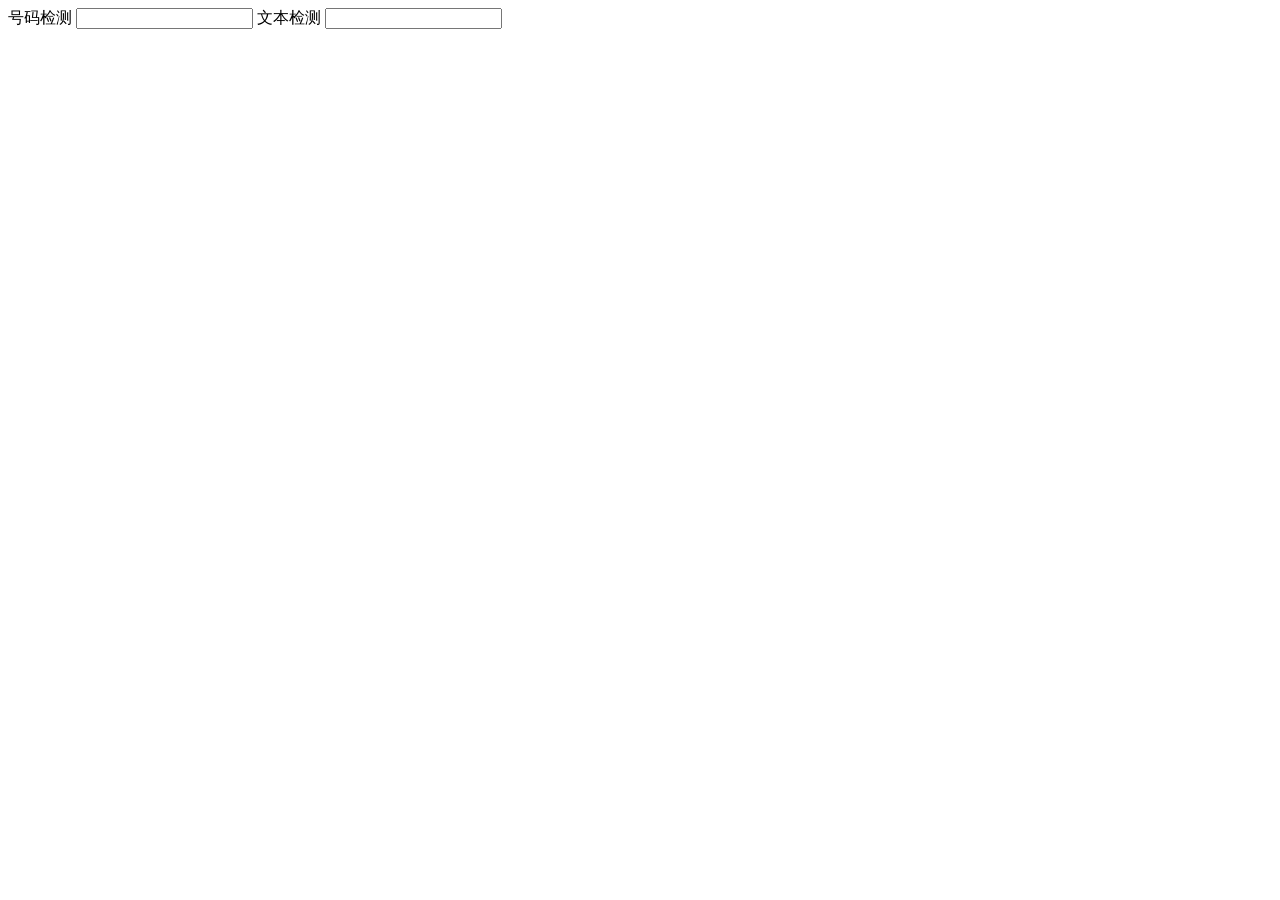
<file: normal/task3/index.html>
<!DOCTYPE html>
<html lang="en">
<head>
    <meta charset="UTF-8" />
    <title>正则表达式入门</title>
</head>
<body>
    <label for="pn">号码检测</label>
    <input type="text" name="pn" id="pn" onblur="Checkpn()">
    <label for="pn">文本检测</label>
    <input type="text" name="pn" id="word" onblur="Checksw()">
    <span id="outPut"></span>
<script type="text/javascript">
function Checkpn() {//正则表达式匹配号码段，(\s|^)字段前面空白或者1开头，(?=\s|$)字段结尾或者后面为空白
    var dx = new RegExp(/(\s|^)1(33|53|77|8[019])\d{8}(?=\s|$)/);
    var lt = new RegExp(/(\s|^)1(3[012]|45|5[56]|76|8[56])\d{8}(?=\s|$)/);
    var yd = new RegExp(/(\s|^)1(3[4-9]|47|5[012789]|78|8[23478])\d{8}(?=\s|$)/);
    var pn = document.getElementById('pn').value;
    var oP = document.getElementById('outPut');
    if (dx.test(pn)) {//test属性控制匹配与结果输出
        oP.innerHTML = pn + "是电信号码";
    }
    else if (lt.test(pn)) {
        oP.innerHTML = pn + "是联通号码";
    }
    else if (yd.test(pn)) {
        oP.innerHTML = pn + "是移动号码";
    }
    else {
        oP.innerHTML = pn + "不是手机号码";
    };
};
function Checksw() {
    var rule = new RegExp(/(\s|^)([A-Za-z]+(-[A-Za-z]+)*)\s+\2(?=\s|$)/g);
    var sw = document.getElementById('word').value;
    var oP = document.getElementById('outPut');
    var preoP = sw.match(rule);//match函数返回数组，/g模式会返回多项数组
    //alert(preoP[0]);
    if (preoP==null) {
        oP.innerHTML = "不存在连续相同的两个单词";
    }
    else {
        oP.innerHTML = preoP[0];
    };
};
</script>
</body>
</html>
</file>
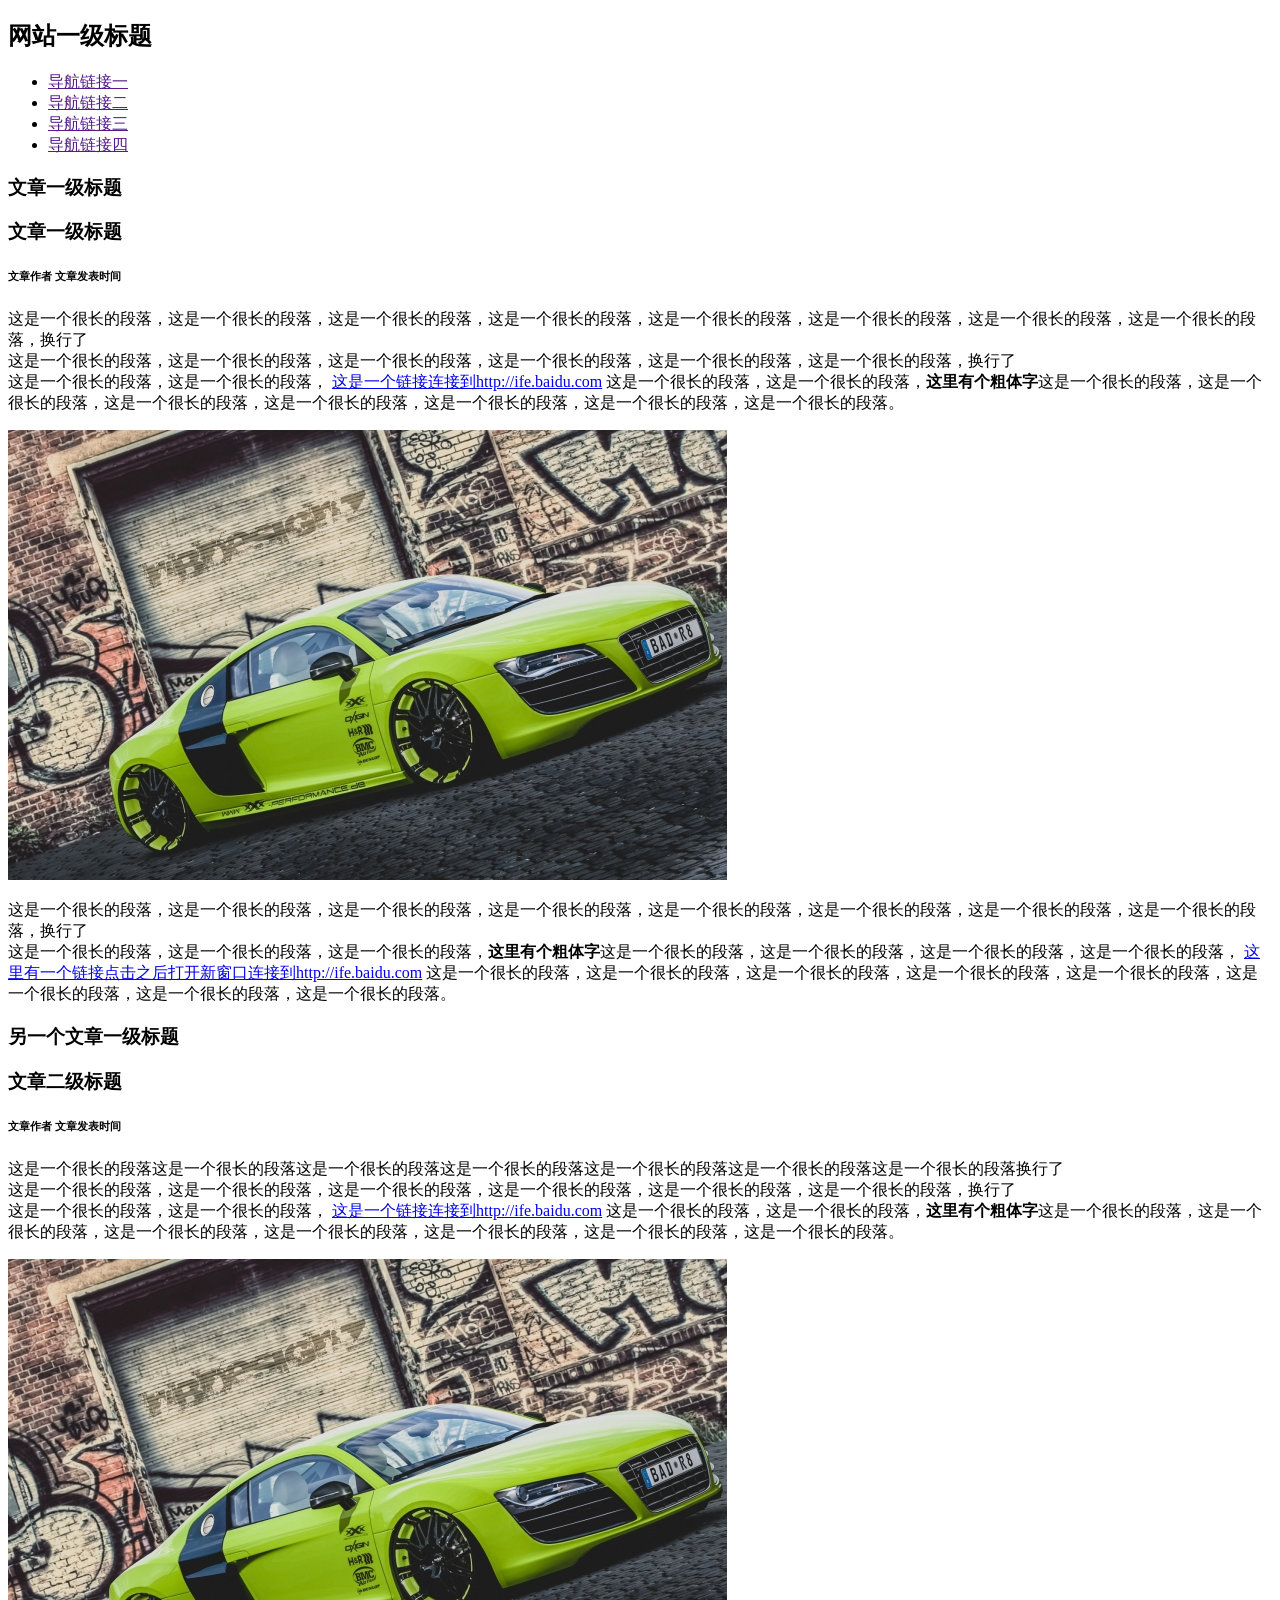
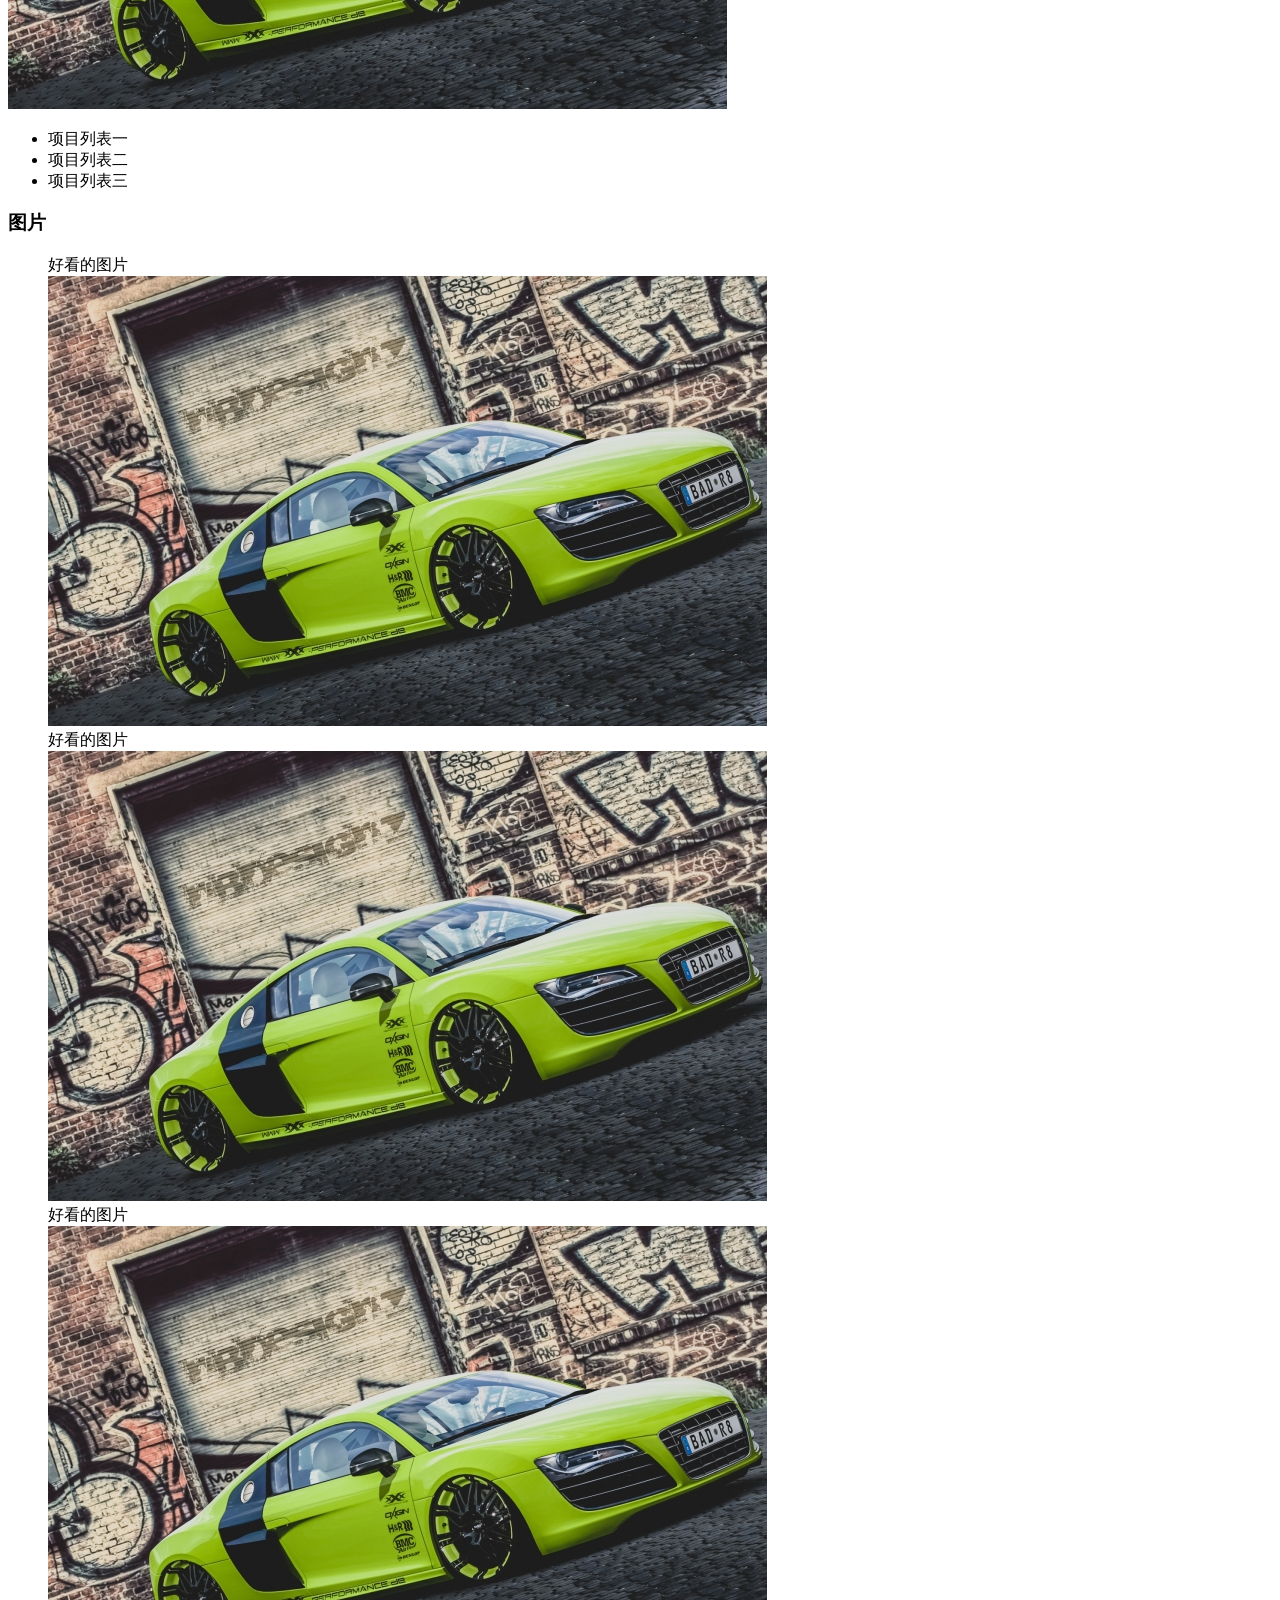
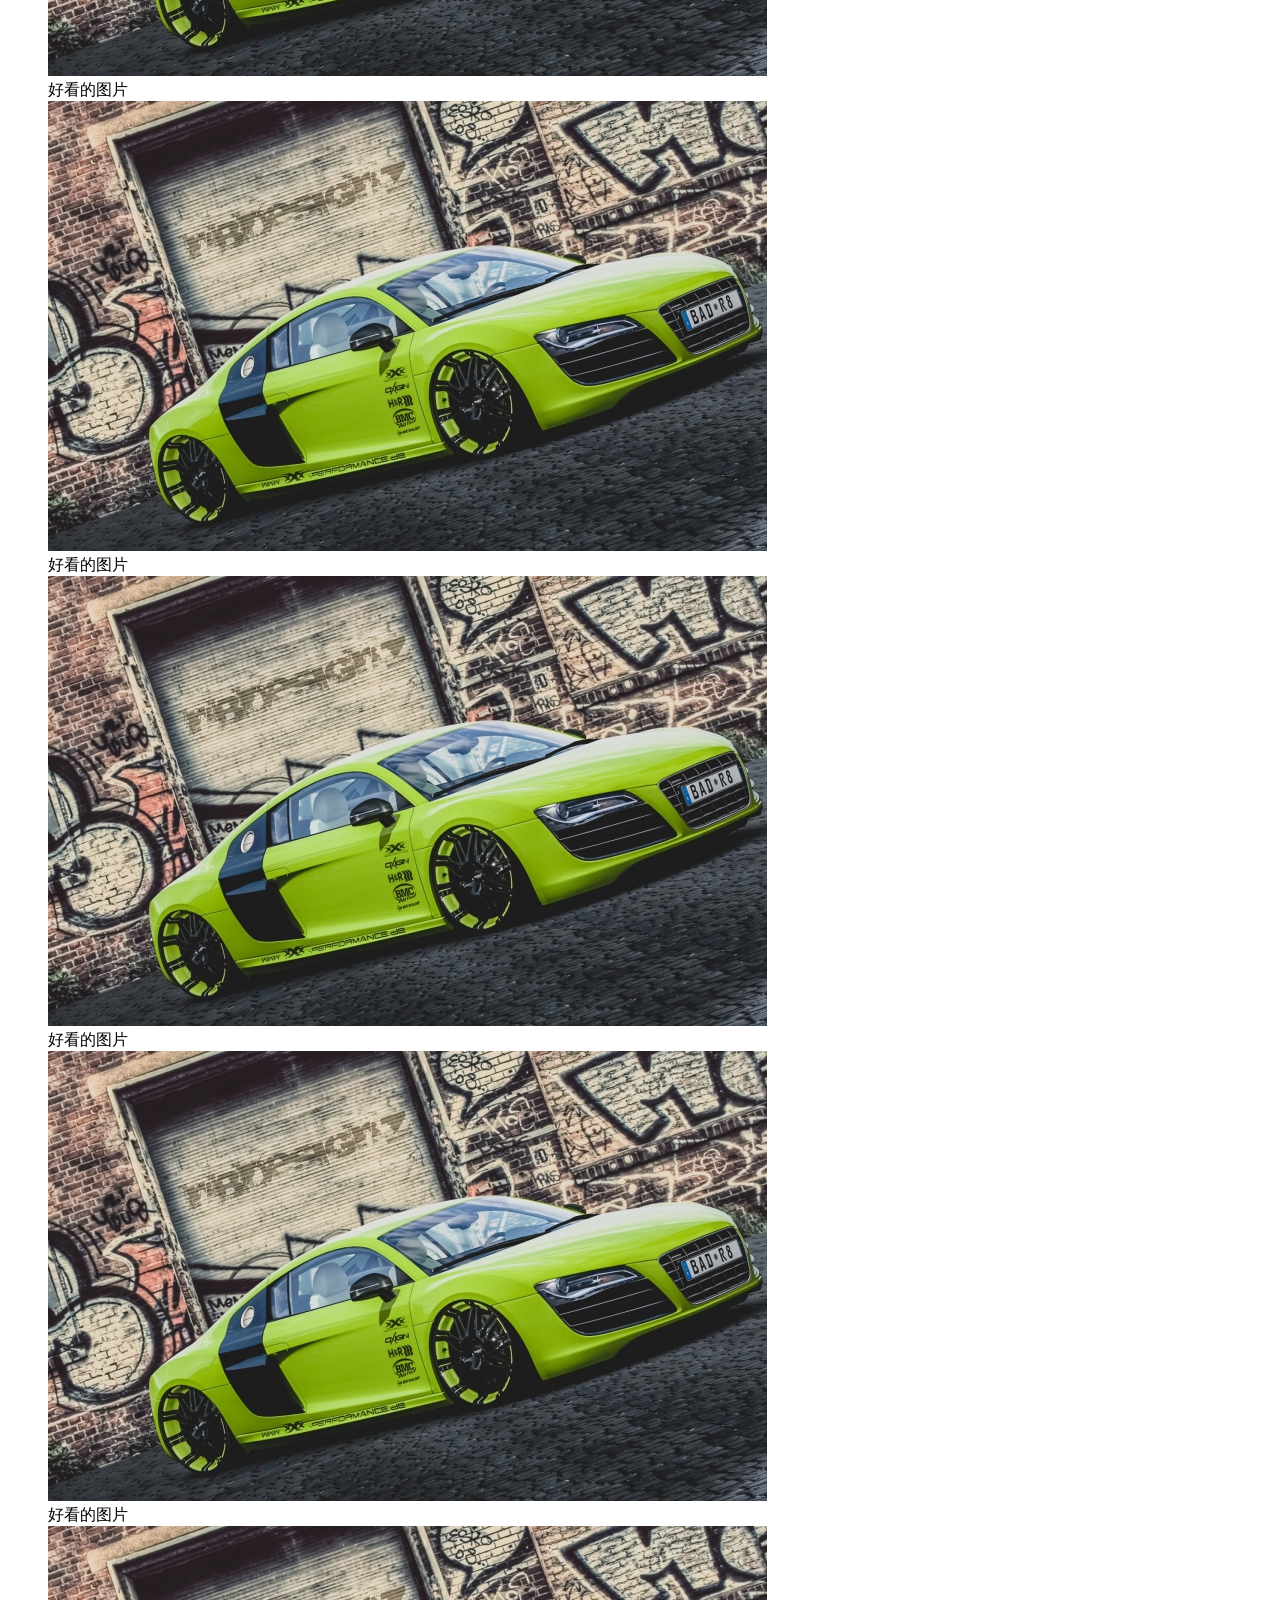
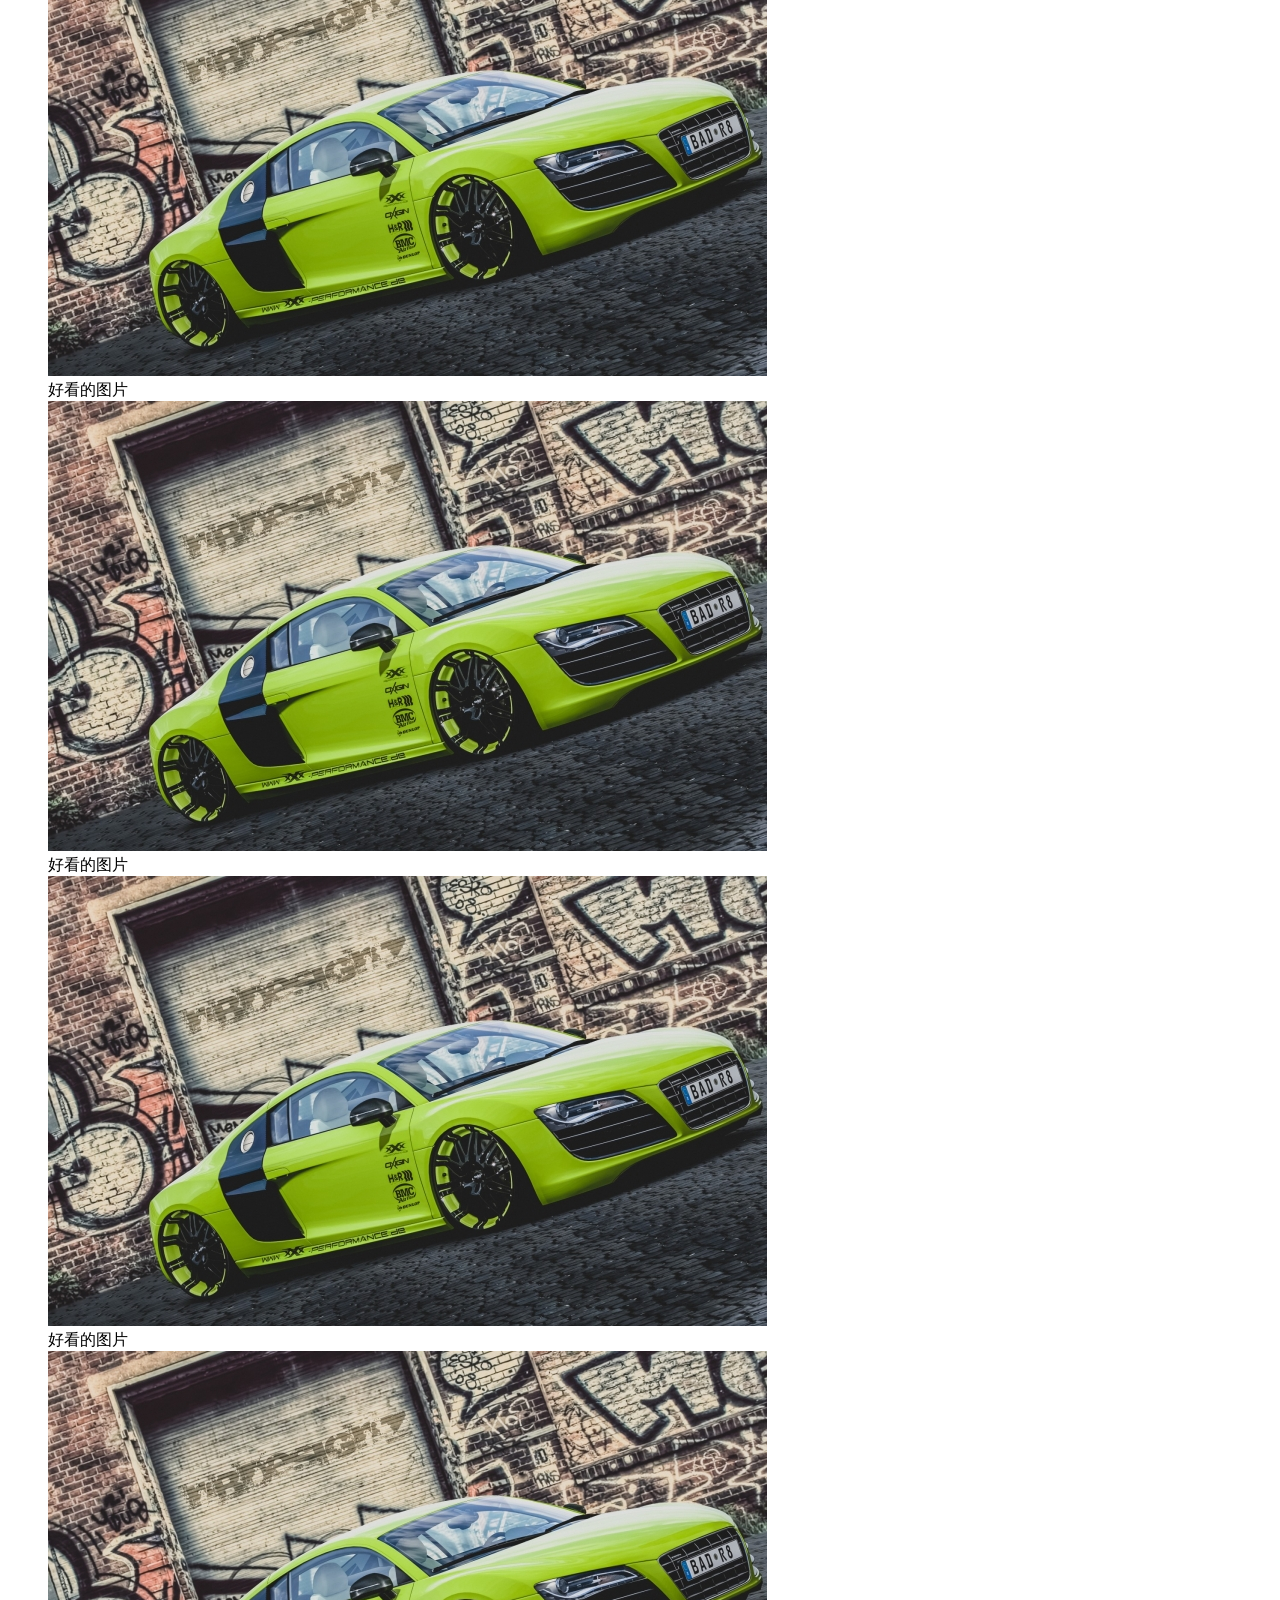
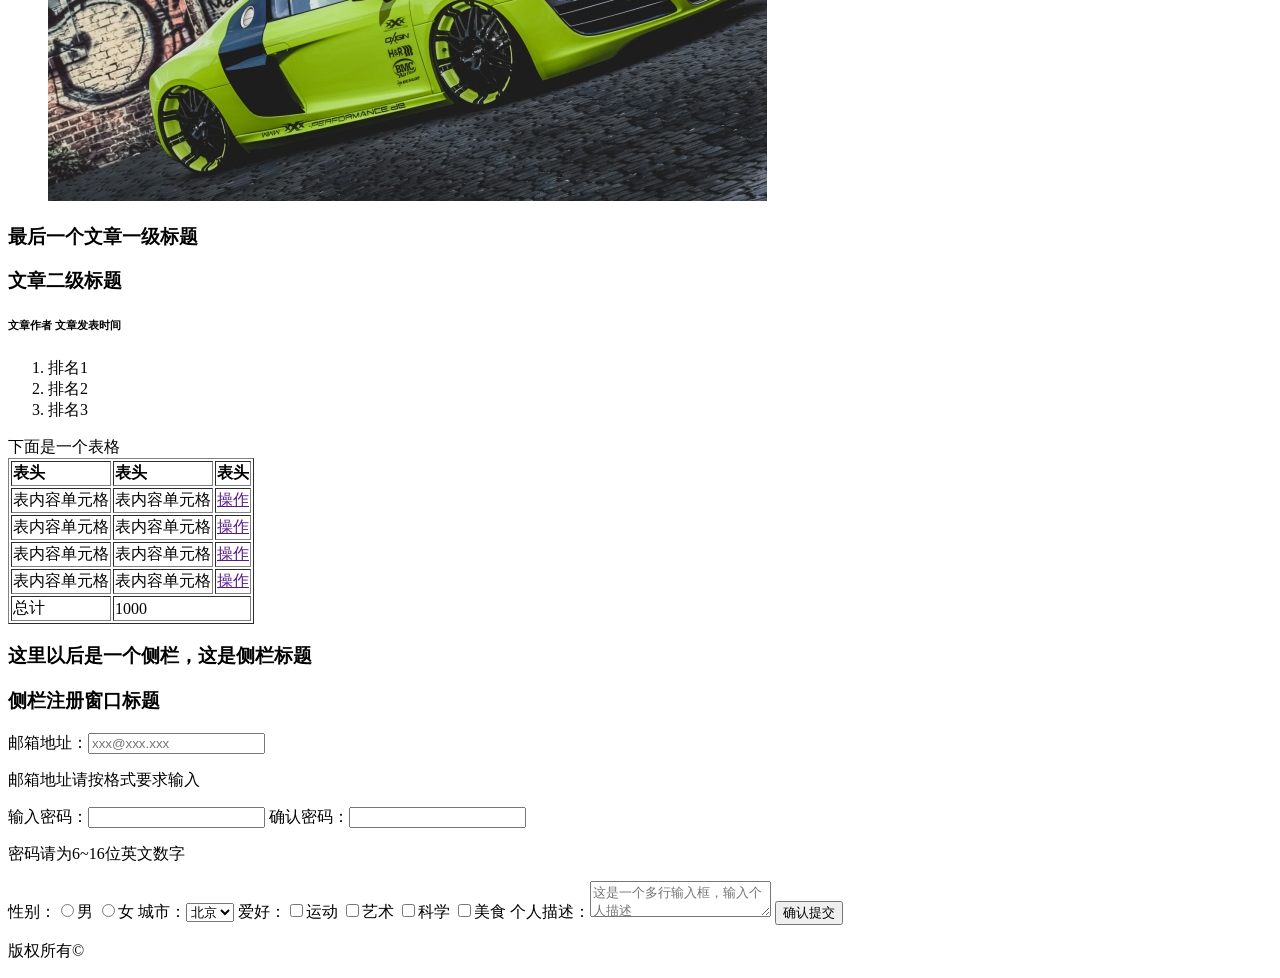
<file: xiaowei/task1/index.html>
<!DOCTYPE html>
<html lang="en">
<head>
	<meta charset="UTF-8">
	<title>task1</title>
</head>
<body>
	<article>
	    <h1>网站一级标题</h1>
	    <nav><ul>
		    <li><a href="">导航链接一</a></li>
		    <li><a href="">导航链接二</a></li>
		    <li><a href="">导航链接三</a></li>
		    <li><a href="">导航链接四</a></li>
	    </ul></nav>
	    <h3>文章一级标题</h3>
	    <h3>文章一级标题</h3>
	    <h6>文章作者&nbsp;文章发表时间</h6>
	    <p>
	        这是一个很长的段落，这是一个很长的段落，这是一个很长的段落，这是一个很长的段落，这是一个很长的段落，这是一个很长的段落，这是一个很长的段落，这是一个很长的段落，换行了<br>
	        这是一个很长的段落，这是一个很长的段落，这是一个很长的段落，这是一个很长的段落，这是一个很长的段落，这是一个很长的段落，换行了<br>
	        这是一个很长的段落，这是一个很长的段落，
	        <a href="http://ife.baidu.com">这是一个链接连接到http://ife.baidu.com</a>
	        这是一个很长的段落，这是一个很长的段落，<b>这里有个粗体字</b>这是一个很长的段落，这是一个很长的段落，这是一个很长的段落，这是一个很长的段落，这是一个很长的段落，这是一个很长的段落，这是一个很长的段落。
	    </p>
	    <img src="car.jpg" alt="汽车">
	    <p>
            这是一个很长的段落，这是一个很长的段落，这是一个很长的段落，这是一个很长的段落，这是一个很长的段落，这是一个很长的段落，这是一个很长的段落，这是一个很长的段落，换行了<br>
            这是一个很长的段落，这是一个很长的段落，这是一个很长的段落，<b>这里有个粗体字</b>这是一个很长的段落，这是一个很长的段落，这是一个很长的段落，这是一个很长的段落，
            <a href="http://ife.baidu.com" target="_blank">这里有一个链接点击之后打开新窗口连接到http://ife.baidu.com</a>
            这是一个很长的段落，这是一个很长的段落，这是一个很长的段落，这是一个很长的段落，这是一个很长的段落，这是一个很长的段落，这是一个很长的段落，这是一个很长的段落。
	    </p>
	</article>
	<article>
      <h3>另一个文章一级标题</h3>
	    <h3>文章二级标题</h3>
      <h6>文章作者&nbsp;文章发表时间</h6>
      <p>
          这是一个很长的段落这是一个很长的段落这是一个很长的段落这是一个很长的段落这是一个很长的段落这是一个很长的段落这是一个很长的段落换行了<br>
          这是一个很长的段落，这是一个很长的段落，这是一个很长的段落，这是一个很长的段落，这是一个很长的段落，这是一个很长的段落，换行了<br>
	        这是一个很长的段落，这是一个很长的段落，
	   <a href="http://ife.baidu.com">这是一个链接连接到http://ife.baidu.com</a>
	        这是一个很长的段落，这是一个很长的段落，<b>这里有个粗体字</b>这是一个很长的段落，这是一个很长的段落，这是一个很长的段落，这是一个很长的段落，这是一个很长的段落，这是一个很长的段落，这是一个很长的段落。
      </p>
      <img src="car.jpg" alt="汽车">
      <ul>
    	    <li>项目列表一</li>
    	    <li>项目列表二</li>
    	    <li>项目列表三</li>
      </ul>
  </article>
  <section>
      <h3>图片</h3>
      <ul type="none">
        <li>好看的图片<br><img src="car.jpg" alt="汽车"></li>
        <li>好看的图片<br><img src="car.jpg" alt="汽车"></li>
        <li>好看的图片<br><img src="car.jpg" alt="汽车"></li>
        <li>好看的图片<br><img src="car.jpg" alt="汽车"></li>
        <li>好看的图片<br><img src="car.jpg" alt="汽车"></li>
        <li>好看的图片<br><img src="car.jpg" alt="汽车"></li>
        <li>好看的图片<br><img src="car.jpg" alt="汽车"></li>
        <li>好看的图片<br><img src="car.jpg" alt="汽车"></li>
        <li>好看的图片<br><img src="car.jpg" alt="汽车"></li>
        <li>好看的图片<br><img src="car.jpg" alt="汽车"></li>
      </ul>
  </section>
  <article>
      <h3>最后一个文章一级标题</h3>
      <h3>文章二级标题</h3>
      <h6>文章作者&nbsp;文章发表时间</h6>
      <ol>
        <li>排名1</li>
        <li>排名2</li>
        <li>排名3</li>
      </ol>
      下面是一个表格
      <table border="1px">
          <tr align="left">
            <th>表头</th>
            <th>表头</th>
            <th>表头</th>
          </tr>
          <tr>
            <td>表内容单元格</td>
            <td>表内容单元格</td>
            <td><a href="">操作</a></td>
          </tr>
          <tr>
            <td>表内容单元格</td>
            <td>表内容单元格</td>
            <td><a href="">操作</a></td>
          </tr>
          <tr>
            <td>表内容单元格</td>
            <td>表内容单元格</td>
            <td><a href="">操作</a></td>
          </tr>
          <tr>
            <td>表内容单元格</td>
            <td>表内容单元格</td>
            <td><a href="">操作</a></td>
          </tr>
          <tr>
              <td>总计</td>
              <td colspan="2">1000</td>
          </tr>
      </table>
  </article>
  <aside>
      <h3>这里以后是一个侧栏，这是侧栏标题</h3>
      <h3>侧栏注册窗口标题</h3>
      <form>
          邮箱地址：<input type="email" name="e-mail" placeholder="xxx@xxx.xxx"><br>
                    <p>邮箱地址请按格式要求输入</p>
          输入密码：<input type="password" name="password" maxlength="16">
          确认密码：<input type="password" name="password" maxlength="16"><br>
                    <p>密码请为6~16位英文数字</p>
              性别：<input type="radio" name="gender">男
                    <input type="radio" name="gender">女
              城市：<select name="city">
                        <option>上海</option>
                        <option>广州</option>
                        <option selected>北京</option>
                        <option>南京</option>
                        <option>成都</option>
                        <option>西安</option>
                    </select>
              爱好：<input type="checkbox" name="hobby">运动
                    <input type="checkbox" name="hobby">艺术
                    <input type="checkbox" name="hobby">科学
                    <input type="checkbox" name="hobby">美食
          个人描述：<textarea name="person" cols="20" rows="2" placeholder="这是一个多行输入框，输入个人描述"></textarea>
                    <input type="submit" name="submit" value="确认提交">
      </form>
  </aside>
  <footer>
      <p>版权所有&copy;</p>
  </footer>
</body>
</html>
</file>
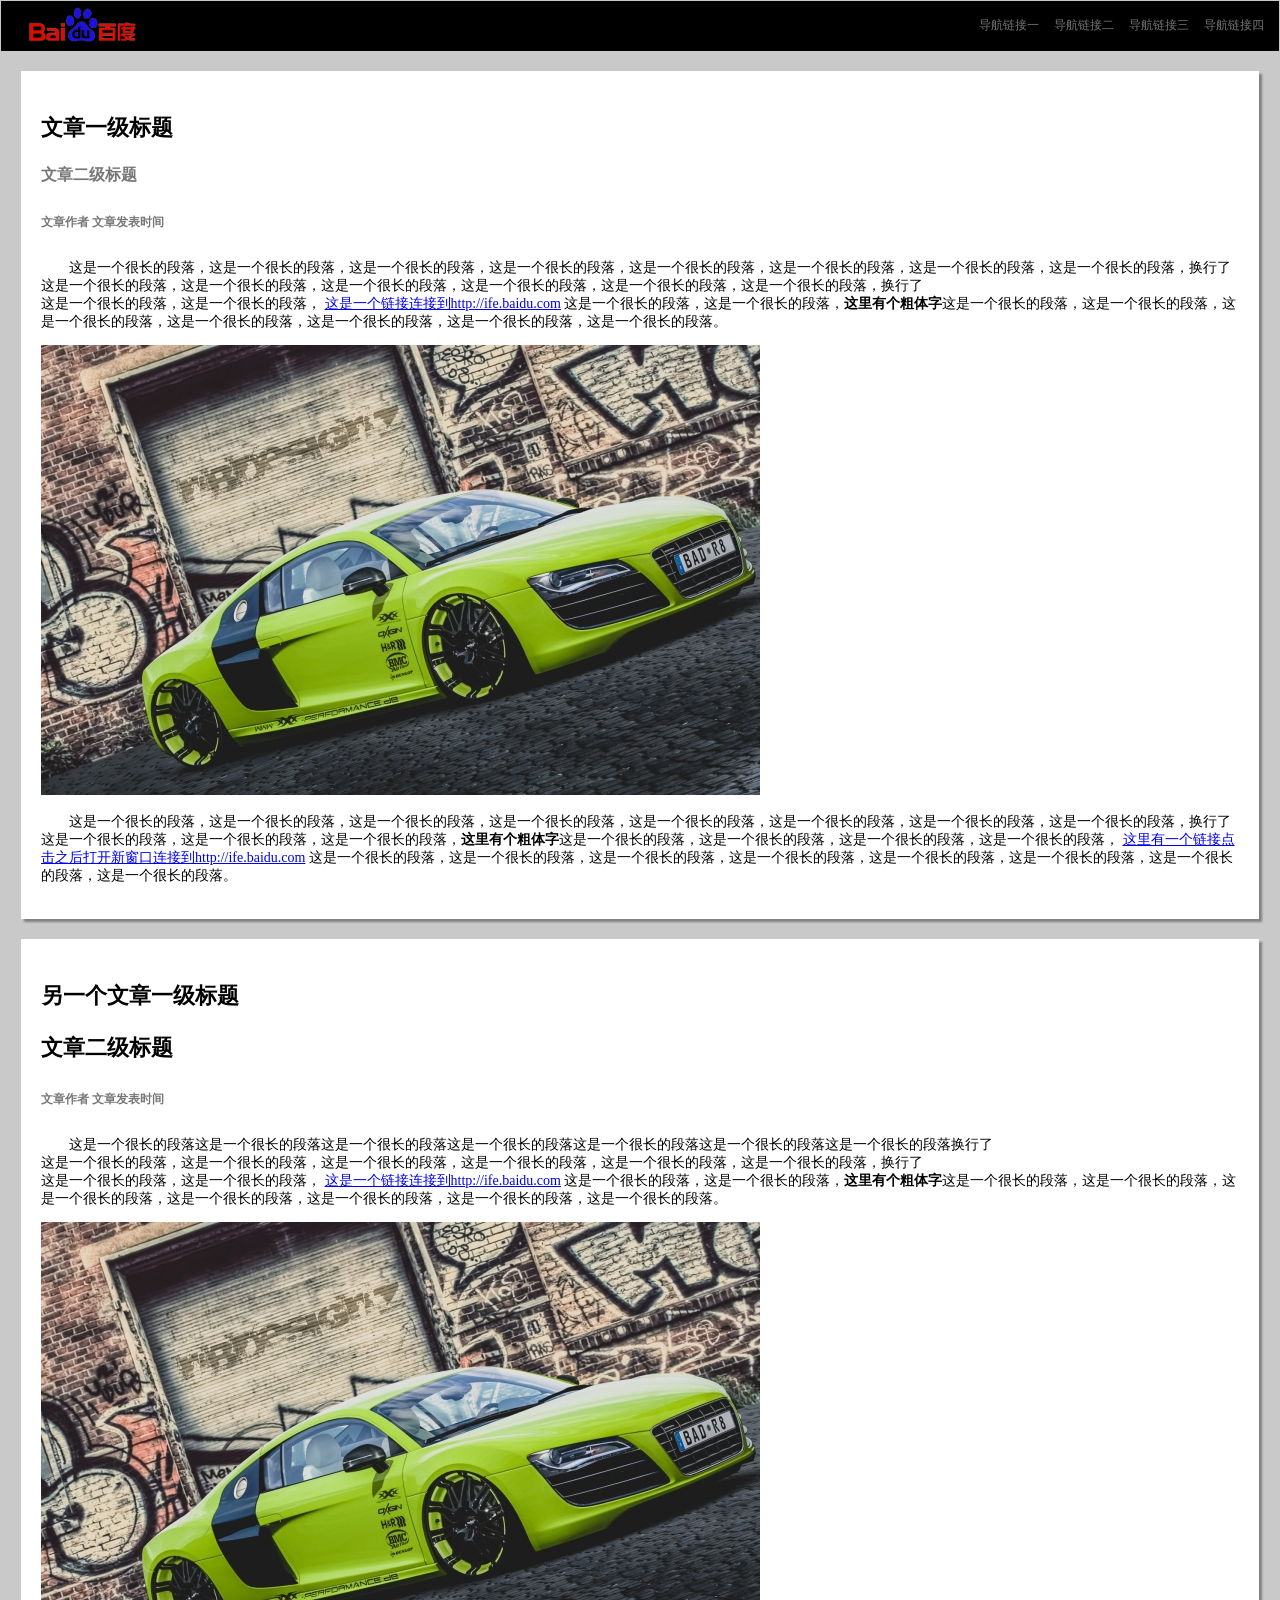
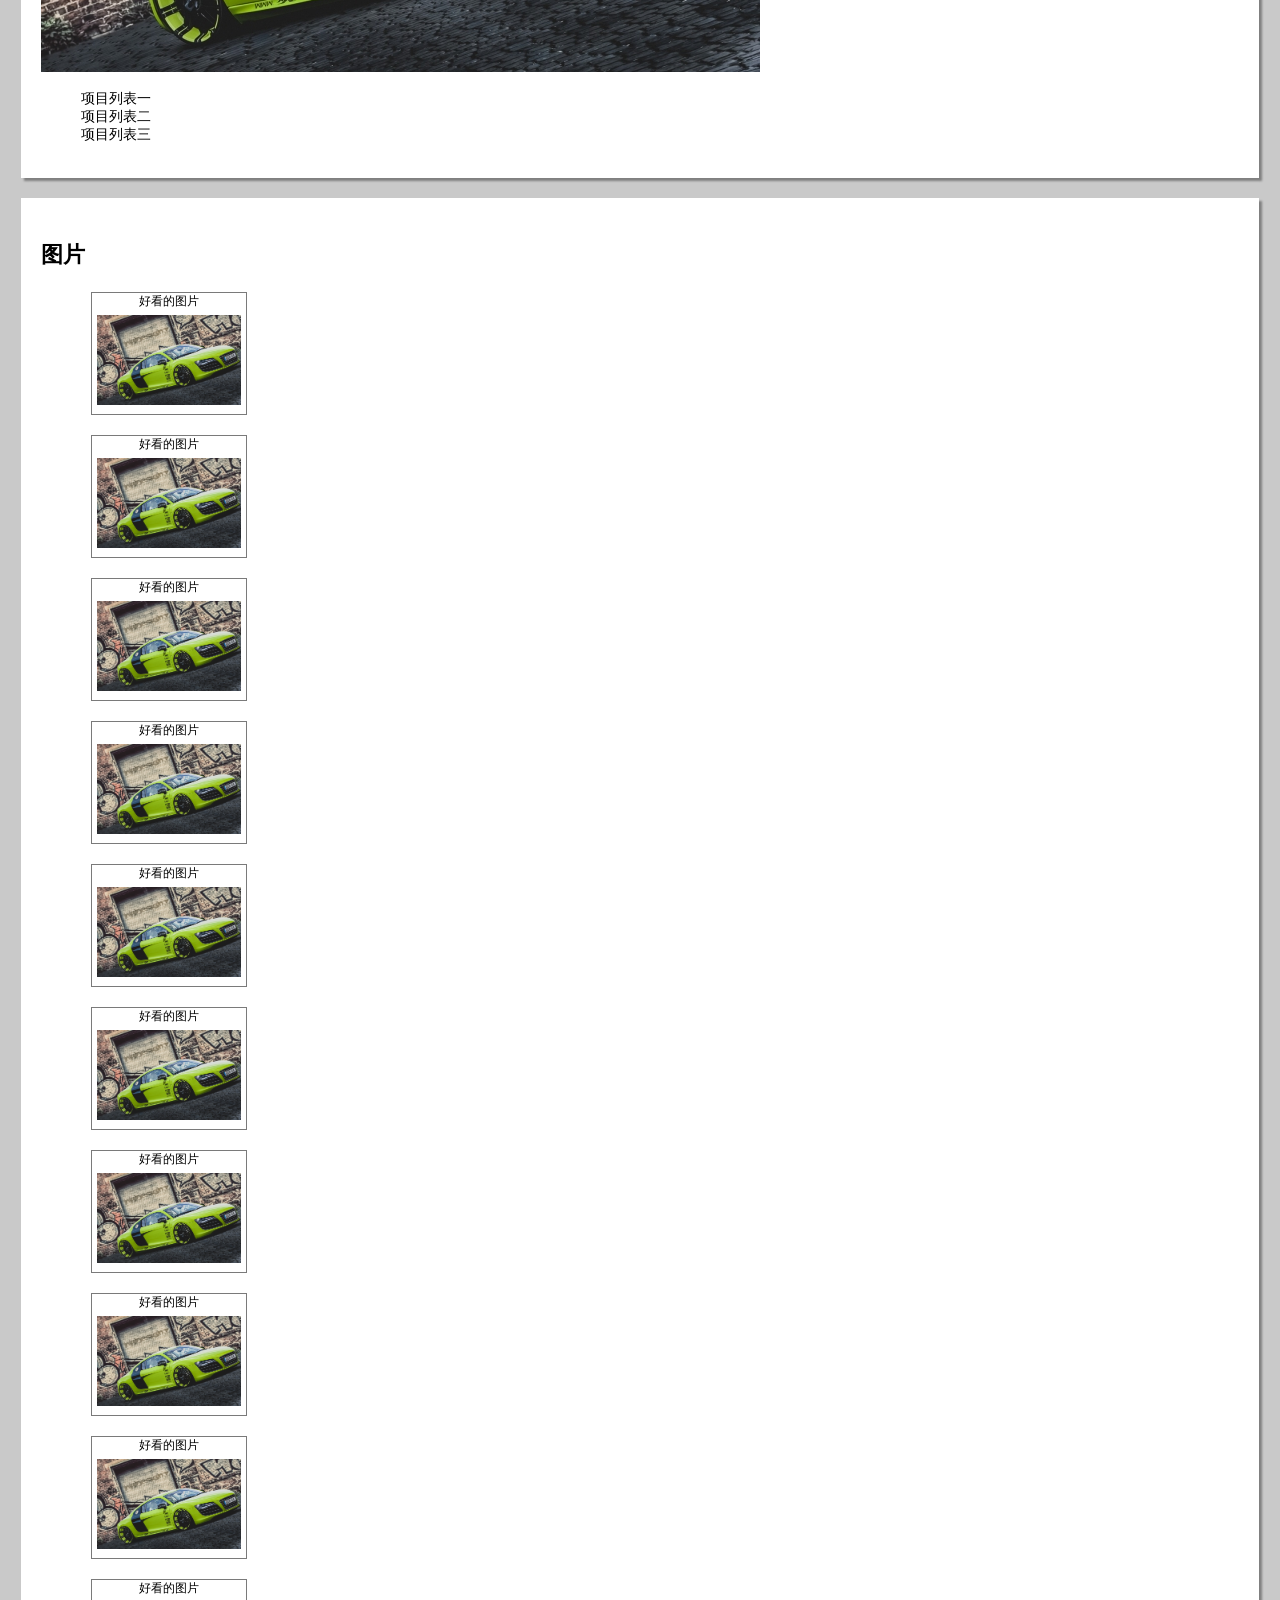
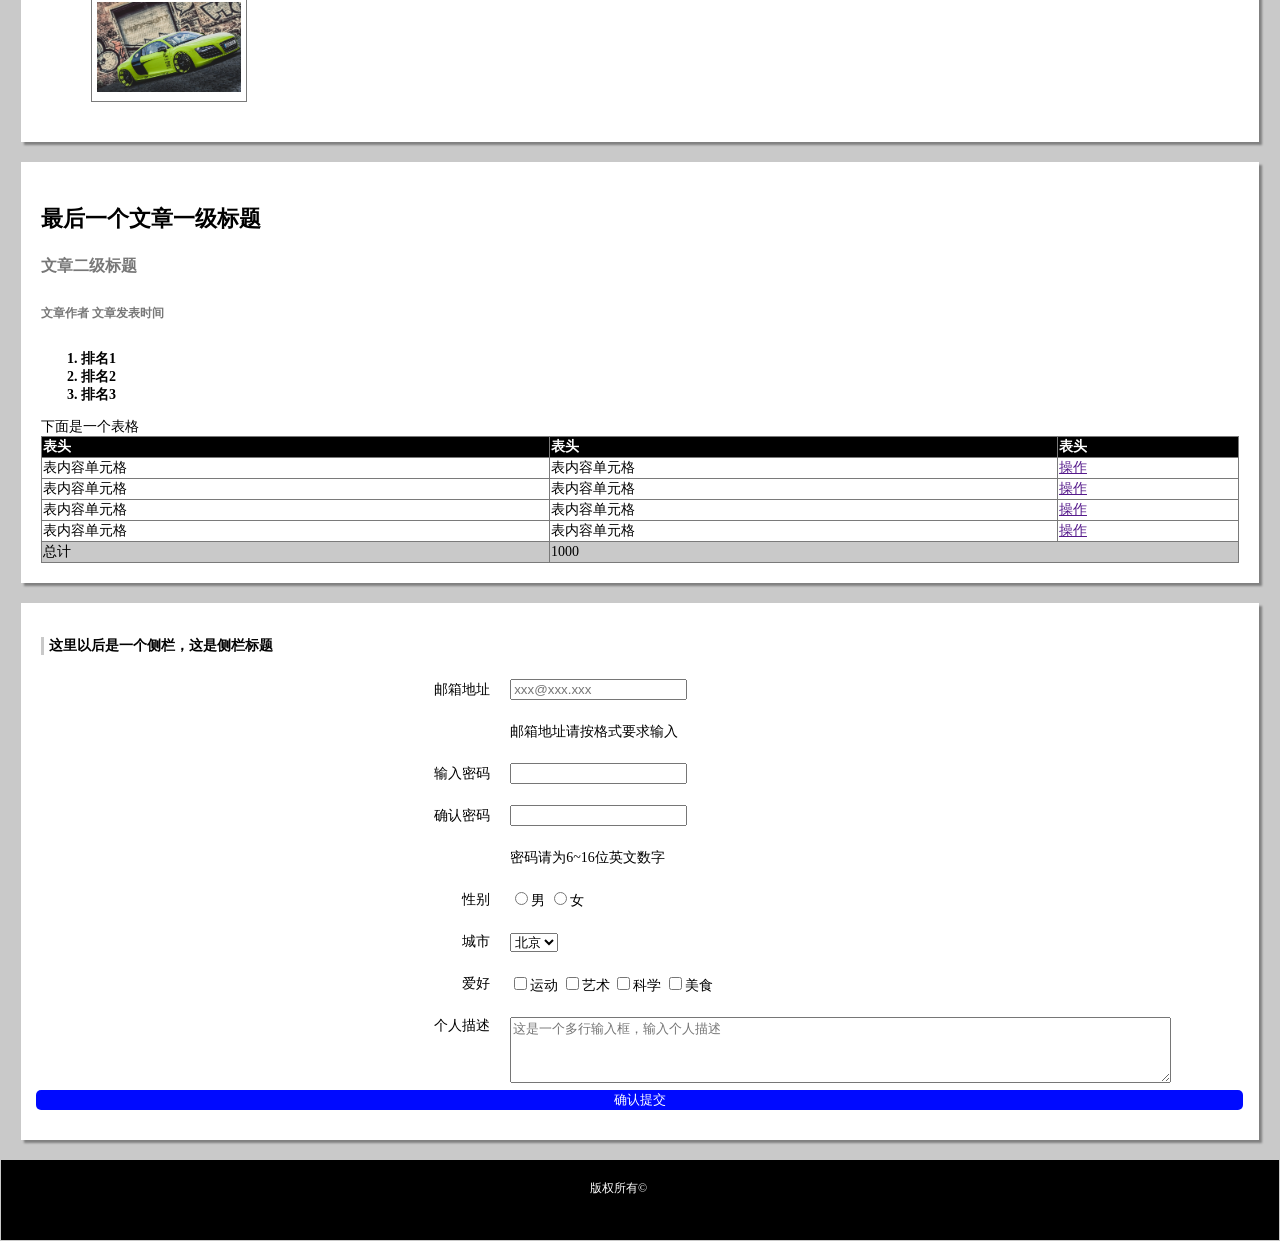
<file: xiaowei/task2/index.html>
<!DOCTYPE html>
<html lang="en">
<head>
	<meta charset="UTF-8">
	<title>task2</title>
  <link rel="stylesheet" type="text/css" href="style.css">
</head>
<body>
  <header>
      <div class="logo"><a href="http://www.baidu.com"><img src="logo.png"></a></div>
      <nav><ul class="nav">
          <li><a href="">导航链接四</a></li>
          <li><a href="">导航链接三</a></li>
          <li><a href="">导航链接二</a></li>
          <li><a href="">导航链接一</a></li>
      </ul></nav>
  </header>
  <article>
	    <h3>文章一级标题</h3>
	    <h4>文章二级标题</h4>
	    <h6>文章作者&nbsp;文章发表时间</h6>
	    <p>
	        这是一个很长的段落，这是一个很长的段落，这是一个很长的段落，这是一个很长的段落，这是一个很长的段落，这是一个很长的段落，这是一个很长的段落，这是一个很长的段落，换行了<br>
	        这是一个很长的段落，这是一个很长的段落，这是一个很长的段落，这是一个很长的段落，这是一个很长的段落，这是一个很长的段落，换行了<br>
	        这是一个很长的段落，这是一个很长的段落，
	        <a href="http://ife.baidu.com">这是一个链接连接到http://ife.baidu.com</a>
	        这是一个很长的段落，这是一个很长的段落，<b>这里有个粗体字</b>这是一个很长的段落，这是一个很长的段落，这是一个很长的段落，这是一个很长的段落，这是一个很长的段落，这是一个很长的段落，这是一个很长的段落。
	    </p>
	    <img src="car.jpg" alt="汽车">
	    <p>
            这是一个很长的段落，这是一个很长的段落，这是一个很长的段落，这是一个很长的段落，这是一个很长的段落，这是一个很长的段落，这是一个很长的段落，这是一个很长的段落，换行了<br>
            这是一个很长的段落，这是一个很长的段落，这是一个很长的段落，<b>这里有个粗体字</b>这是一个很长的段落，这是一个很长的段落，这是一个很长的段落，这是一个很长的段落，
            <a href="http://ife.baidu.com" target="_blank">这里有一个链接点击之后打开新窗口连接到http://ife.baidu.com</a>
            这是一个很长的段落，这是一个很长的段落，这是一个很长的段落，这是一个很长的段落，这是一个很长的段落，这是一个很长的段落，这是一个很长的段落，这是一个很长的段落。
	    </p>
	</article>
	<article>
      <h3>另一个文章一级标题</h3>
	    <h3>文章二级标题</h3>
      <h6>文章作者&nbsp;文章发表时间</h6>
      <p>
          这是一个很长的段落这是一个很长的段落这是一个很长的段落这是一个很长的段落这是一个很长的段落这是一个很长的段落这是一个很长的段落换行了<br>
          这是一个很长的段落，这是一个很长的段落，这是一个很长的段落，这是一个很长的段落，这是一个很长的段落，这是一个很长的段落，换行了<br>
	        这是一个很长的段落，这是一个很长的段落，
	   <a href="http://ife.baidu.com">这是一个链接连接到http://ife.baidu.com</a>
	        这是一个很长的段落，这是一个很长的段落，<b>这里有个粗体字</b>这是一个很长的段落，这是一个很长的段落，这是一个很长的段落，这是一个很长的段落，这是一个很长的段落，这是一个很长的段落，这是一个很长的段落。
      </p>
      <img src="car.jpg" alt="汽车">
      <ul type="none">
    	    <li>项目列表一</li>
    	    <li>项目列表二</li>
    	    <li>项目列表三</li>
      </ul>
  </article>
  <section class="picture">
      <h3>图片</h3>
      <div class="pic">好看的图片<br><img src="car.jpg" alt="汽车"></div>
      <div class="pic">好看的图片<br><img src="car.jpg" alt="汽车"></div>
      <div class="pic">好看的图片<br><img src="car.jpg" alt="汽车"></div>
      <div class="pic">好看的图片<br><img src="car.jpg" alt="汽车"></div>
      <div class="pic">好看的图片<br><img src="car.jpg" alt="汽车"></div>
      <div class="pic">好看的图片<br><img src="car.jpg" alt="汽车"></div>
      <div class="pic">好看的图片<br><img src="car.jpg" alt="汽车"></div>
      <div class="pic">好看的图片<br><img src="car.jpg" alt="汽车"></div>
      <div class="pic">好看的图片<br><img src="car.jpg" alt="汽车"></div>
      <div class="pic">好看的图片<br><img src="car.jpg" alt="汽车"></div>
      </ul>
  </section>
  <article>
      <h3>最后一个文章一级标题</h3>
      <h4>文章二级标题</h4>
      <h6>文章作者&nbsp;文章发表时间</h6>
      <ol>
        <li>排名1</li>
        <li>排名2</li>
        <li>排名3</li>
      </ol>
      下面是一个表格
      <table>
          <tr align="left">
            <th>表头</th>
            <th>表头</th>
            <th>表头</th>
          </tr>
          <tr>
            <td>表内容单元格</td>
            <td>表内容单元格</td>
            <td><a href="">操作</a></td>
          </tr>
          <tr>
            <td>表内容单元格</td>
            <td>表内容单元格</td>
            <td><a href="">操作</a></td>
          </tr>
          <tr>
            <td>表内容单元格</td>
            <td>表内容单元格</td>
            <td><a href="">操作</a></td>
          </tr>
          <tr>
            <td>表内容单元格</td>
            <td>表内容单元格</td>
            <td><a href="">操作</a></td>
          </tr>
          <tr class="conclusion">
              <td>总计</td>
              <td colspan="2">1000</td>
          </tr>
      </table>
  </article>
  <aside>
      <div class="aside-title"><h3>这里以后是一个侧栏，这是侧栏标题</h3></div>
      <form>
          <input type="email" name="e-mail" placeholder="xxx@xxx.xxx"><br><br>
          邮箱地址请按格式要求输入<br><br>
          <input type="password" name="password" maxlength="16"><br><br>
          <input type="password" name="password" maxlength="16"><br><br>
          密码请为6~16位英文数字<br><br>
          <input type="radio" name="gender">男
          <input type="radio" name="gender">女<br><br>
          <select name="city">
              <option>上海</option>
              <option>广州</option>
              <option selected>北京</option>
              <option>南京</option>
              <option>成都</option>
              <option>西安</option>
          </select><br><br>
          <input type="checkbox" name="hobby">运动
          <input type="checkbox" name="hobby">艺术
          <input type="checkbox" name="hobby">科学
          <input type="checkbox" name="hobby">美食<br><br>
          <textarea name="person" cols="80" rows="4" placeholder="这是一个多行输入框，输入个人描述"></textarea><br>
          <input type="submit" value="确认提交" class="submit">
      </form>
      <div class="name">
        邮箱地址<br><br><br><br>
        输入密码<br><br>
        确认密码<br><br><br><br>
            性别<br><br>
            城市<br><br>
            爱好<br><br>
        个人描述
      </div>
  </aside>
  <footer>
      <div class="copyright">版权所有&copy;</div>
  </footer>
</body>
</html>
</file>
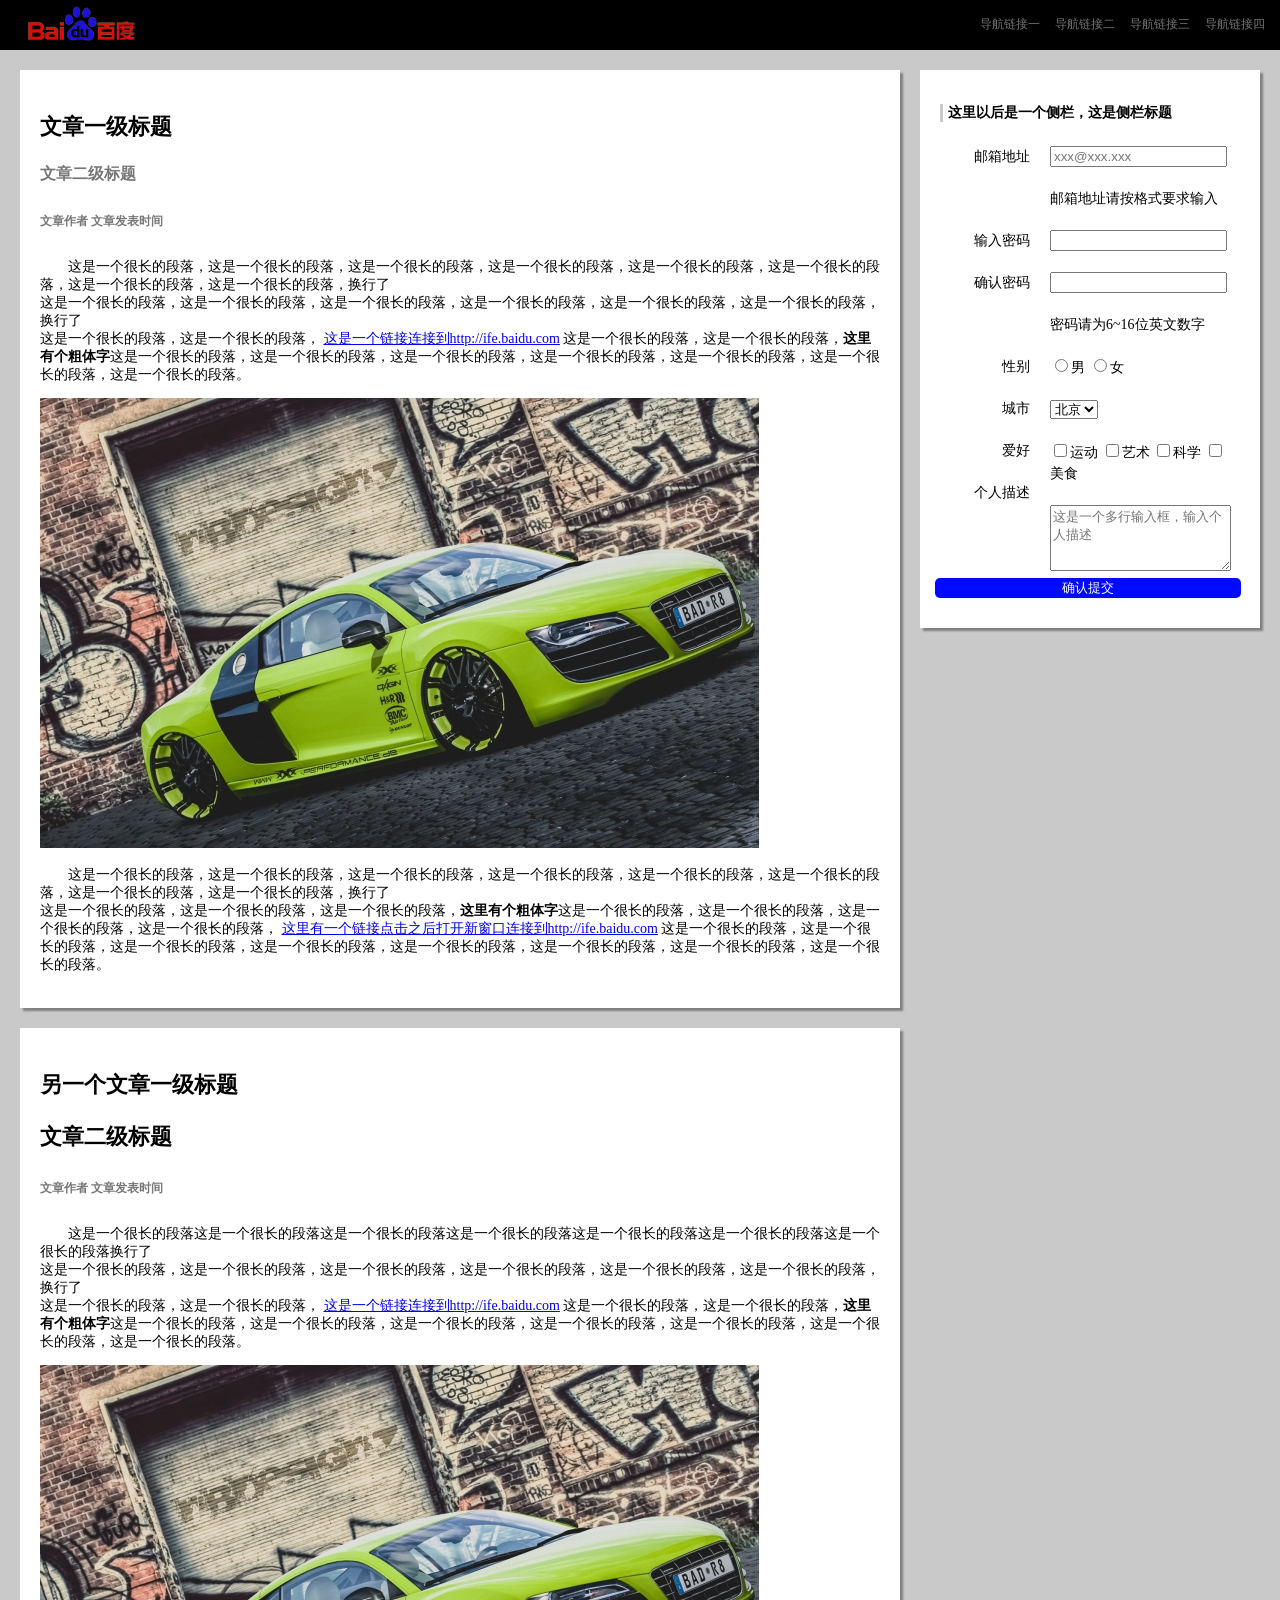
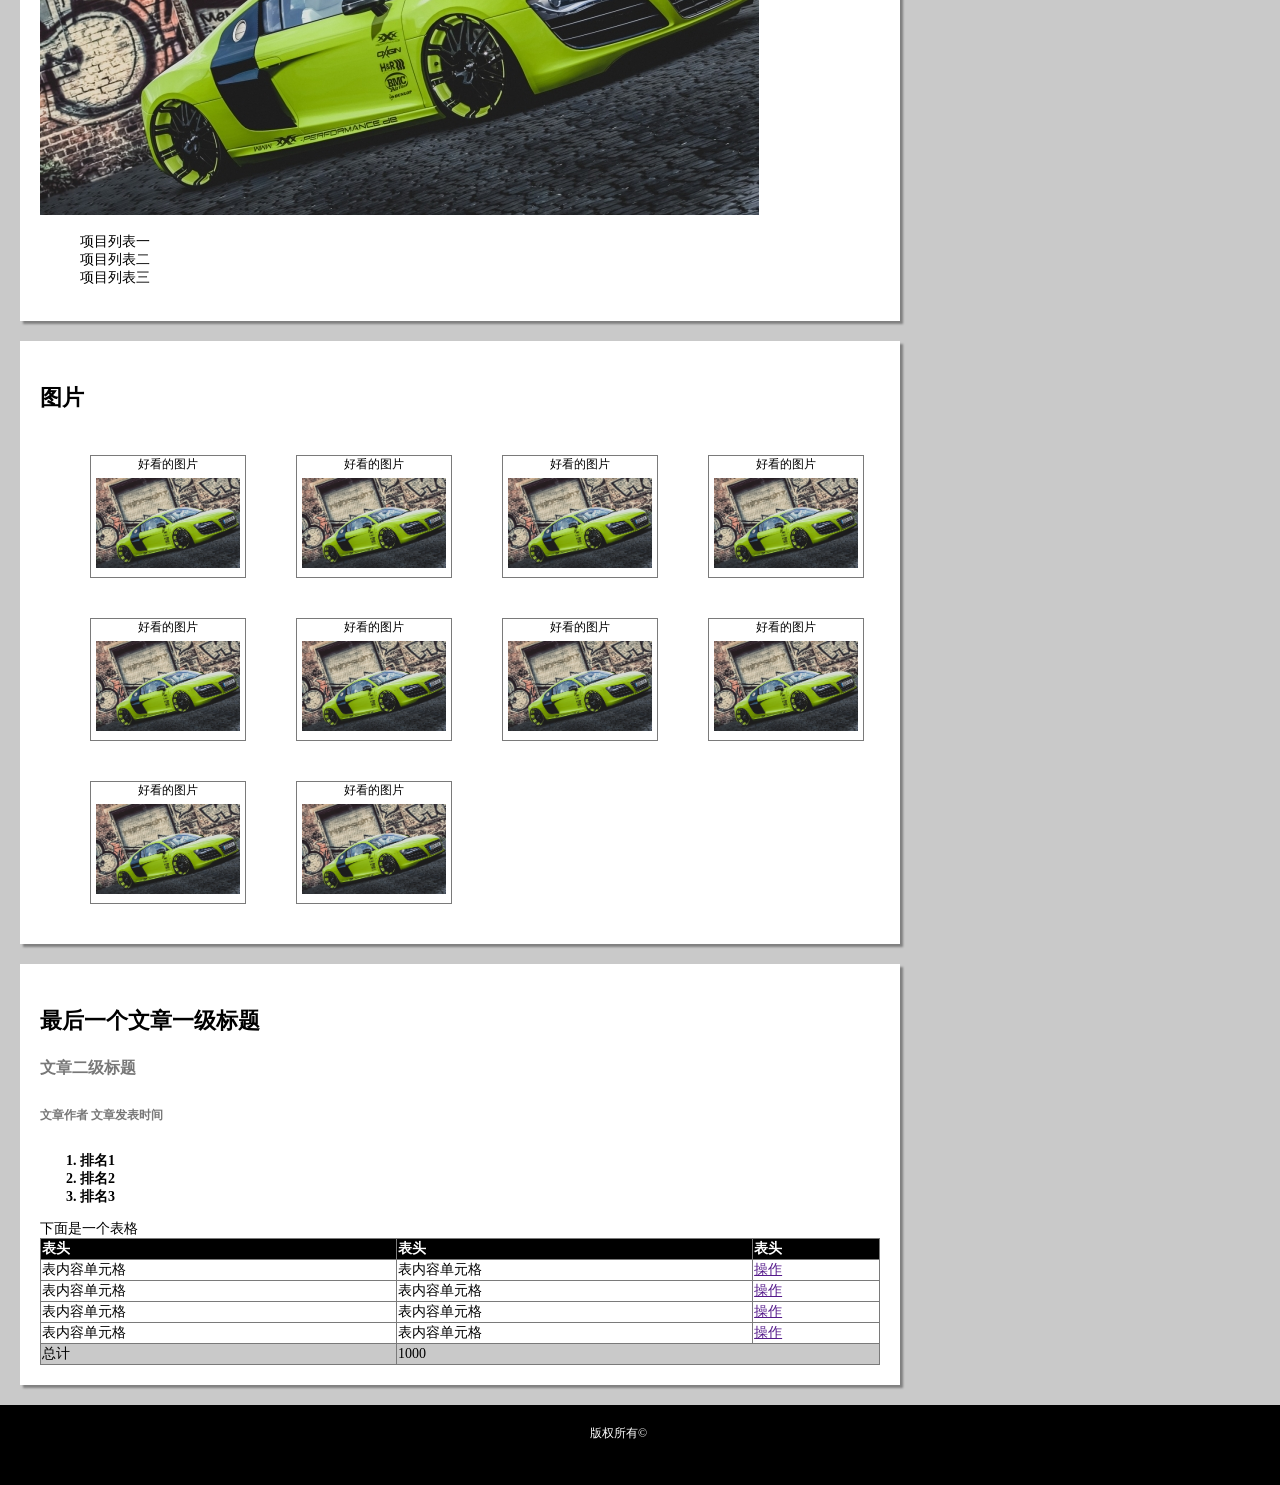
<file: xiaowei/task5/index.html>
<!DOCTYPE html>
<html lang="en">
<head>
	<meta charset="UTF-8">
	<title>task5</title>
  <link rel="stylesheet" type="text/css" href="style.css">
</head>
<body>
  <header>
      <div class="logo"><a href="http://www.baidu.com"><img src="logo.png"></a></div>
      <nav><ul class="nav">
          <li><a href="">导航链接四</a></li>
          <li><a href="">导航链接三</a></li>
          <li><a href="">导航链接二</a></li>
          <li><a href="">导航链接一</a></li>
      </ul></nav>
  </header>
  <aside><!--此方法须将aside提前-->
      <div class="aside-title"><h3>这里以后是一个侧栏，这是侧栏标题</h3></div>
      <form>
          <input type="email" name="e-mail" placeholder="xxx@xxx.xxx"><br><br>
          邮箱地址请按格式要求输入<br><br>
          <input type="password" name="password" maxlength="16"><br><br>
          <input type="password" name="password" maxlength="16"><br><br>
          密码请为6~16位英文数字<br><br>
          <input type="radio" name="gender">男
          <input type="radio" name="gender">女<br><br>
          <select name="city">
              <option>上海</option>
              <option>广州</option>
              <option selected>北京</option>
              <option>南京</option>
              <option>成都</option>
              <option>西安</option>
          </select><br><br>
          <input type="checkbox" name="hobby">运动
          <input type="checkbox" name="hobby">艺术
          <input type="checkbox" name="hobby">科学
          <input type="checkbox" name="hobby">美食<br><br>
          <textarea name="person" cols="20" rows="4" placeholder="这是一个多行输入框，输入个人描述"></textarea><br>
          <input type="submit" value="确认提交" class="submit">
      </form>
      <div class="name">
        邮箱地址<br><br><br><br>
        输入密码<br><br>
        确认密码<br><br><br><br>
            性别<br><br>
            城市<br><br>
            爱好<br><br>
        个人描述
      </div>
  </aside>
  <div class="content"><!--自适应容器-->
  <article>
	    <h3>文章一级标题</h3>
	    <h4>文章二级标题</h4>
	    <h6>文章作者&nbsp;文章发表时间</h6>
	    <p>
	        这是一个很长的段落，这是一个很长的段落，这是一个很长的段落，这是一个很长的段落，这是一个很长的段落，这是一个很长的段落，这是一个很长的段落，这是一个很长的段落，换行了<br>
	        这是一个很长的段落，这是一个很长的段落，这是一个很长的段落，这是一个很长的段落，这是一个很长的段落，这是一个很长的段落，换行了<br>
	        这是一个很长的段落，这是一个很长的段落，
	        <a href="http://ife.baidu.com">这是一个链接连接到http://ife.baidu.com</a>
	        这是一个很长的段落，这是一个很长的段落，<b>这里有个粗体字</b>这是一个很长的段落，这是一个很长的段落，这是一个很长的段落，这是一个很长的段落，这是一个很长的段落，这是一个很长的段落，这是一个很长的段落。
	    </p>
	    <img src="car.jpg" alt="汽车">
	    <p>
            这是一个很长的段落，这是一个很长的段落，这是一个很长的段落，这是一个很长的段落，这是一个很长的段落，这是一个很长的段落，这是一个很长的段落，这是一个很长的段落，换行了<br>
            这是一个很长的段落，这是一个很长的段落，这是一个很长的段落，<b>这里有个粗体字</b>这是一个很长的段落，这是一个很长的段落，这是一个很长的段落，这是一个很长的段落，
            <a href="http://ife.baidu.com" target="_blank">这里有一个链接点击之后打开新窗口连接到http://ife.baidu.com</a>
            这是一个很长的段落，这是一个很长的段落，这是一个很长的段落，这是一个很长的段落，这是一个很长的段落，这是一个很长的段落，这是一个很长的段落，这是一个很长的段落。
	    </p>
	</article>
	<article>
      <h3>另一个文章一级标题</h3>
	    <h3>文章二级标题</h3>
      <h6>文章作者&nbsp;文章发表时间</h6>
      <p>
          这是一个很长的段落这是一个很长的段落这是一个很长的段落这是一个很长的段落这是一个很长的段落这是一个很长的段落这是一个很长的段落换行了<br>
          这是一个很长的段落，这是一个很长的段落，这是一个很长的段落，这是一个很长的段落，这是一个很长的段落，这是一个很长的段落，换行了<br>
	        这是一个很长的段落，这是一个很长的段落，
	   <a href="http://ife.baidu.com">这是一个链接连接到http://ife.baidu.com</a>
	        这是一个很长的段落，这是一个很长的段落，<b>这里有个粗体字</b>这是一个很长的段落，这是一个很长的段落，这是一个很长的段落，这是一个很长的段落，这是一个很长的段落，这是一个很长的段落，这是一个很长的段落。
      </p>
      <img src="car.jpg" alt="汽车">
      <ul type="none">
    	    <li>项目列表一</li>
    	    <li>项目列表二</li>
    	    <li>项目列表三</li>
      </ul>
  </article>
  <section class="picture">
      <h3>图片</h3>
      <div class="pic">好看的图片<br><img src="car.jpg" alt="汽车"></div>
      <div class="pic">好看的图片<br><img src="car.jpg" alt="汽车"></div>
      <div class="pic">好看的图片<br><img src="car.jpg" alt="汽车"></div>
      <div class="pic">好看的图片<br><img src="car.jpg" alt="汽车"></div>
      <div class="pic">好看的图片<br><img src="car.jpg" alt="汽车"></div>
      <div class="pic">好看的图片<br><img src="car.jpg" alt="汽车"></div>
      <div class="pic">好看的图片<br><img src="car.jpg" alt="汽车"></div>
      <div class="pic">好看的图片<br><img src="car.jpg" alt="汽车"></div>
      <div class="pic">好看的图片<br><img src="car.jpg" alt="汽车"></div>
      <div class="pic">好看的图片<br><img src="car.jpg" alt="汽车"></div>
      </ul>
  </section>
  <article>
      <h3>最后一个文章一级标题</h3>
      <h4>文章二级标题</h4>
      <h6>文章作者&nbsp;文章发表时间</h6>
      <ol>
        <li>排名1</li>
        <li>排名2</li>
        <li>排名3</li>
      </ol>
      下面是一个表格
      <table>
          <tr align="left">
            <th>表头</th>
            <th>表头</th>
            <th>表头</th>
          </tr>
          <tr>
            <td>表内容单元格</td>
            <td>表内容单元格</td>
            <td><a href="">操作</a></td>
          </tr>
          <tr>
            <td>表内容单元格</td>
            <td>表内容单元格</td>
            <td><a href="">操作</a></td>
          </tr>
          <tr>
            <td>表内容单元格</td>
            <td>表内容单元格</td>
            <td><a href="">操作</a></td>
          </tr>
          <tr>
            <td>表内容单元格</td>
            <td>表内容单元格</td>
            <td><a href="">操作</a></td>
          </tr>
          <tr class="conclusion">
              <td>总计</td>
              <td colspan="2">1000</td>
          </tr>
      </table>
  </article>
  </div>
  <footer>
      <div class="copyright">版权所有&copy;</div>
  </footer>
</body>
</html>
</file>
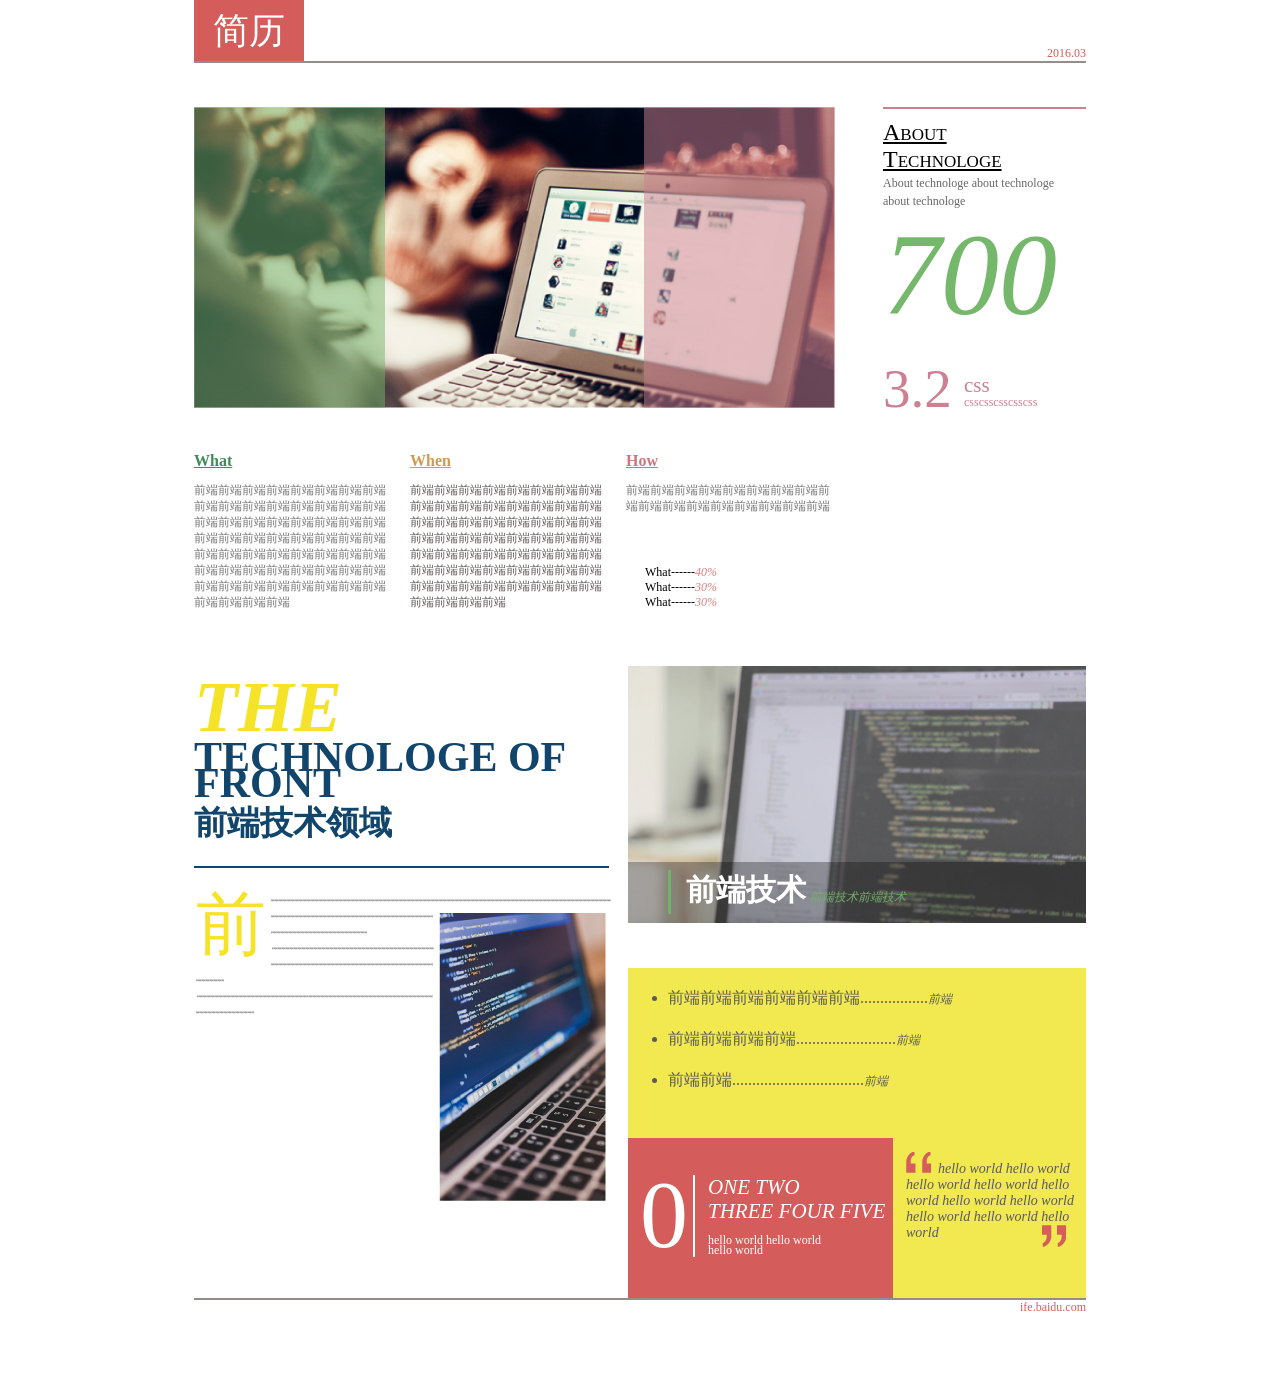
<file: xiaowei/task6/index.html>
<!DOCTYPE html>
<html lang="en">
<head>
	<meta charset="UTF-8">
	<title>task6</title>
	<link rel="stylesheet" type="text/css" href="style.css">
</head>
<body>
	<div class="container">
        <header>
            <div class="logo"><span>简历</span></div>
            <span>2016.03</span>
        </header>
        <section class="content1">
            <div class="img-lefttop">
                <div class="glass1"></div>
                <div class="glass2"></div>
            </div>
            <aside>
                <span class="word1">About</span><br>
                <span class="word1">Technologe</span><br>
                <span class="word2">
                    About technologe about technologe<br>
                    about technologe </span>
                <span class="word3">700</span>
                <span class="word4">3.2</span>
                <span class="word5">css</span>
                <span class="word6">csscsscsscsscss</span>
            </aside>
        </section>
        <article class="content2">
           <div class="text1">
               <span>What</span>
               <p>前端前端前端前端前端前端前端前端前端前端前端前端前端前端前端前端前端前端前端前端前端前端前端前端前端前端前端前端前端前端前端前端前端前端前端前端前端前端前端前端前端前端前端前端前端前端前端前端前端前端前端前端前端前端前端前端前端前端前端前端</p>
           </div>
           <div class="text2">
               <span>When</span>
               <p>前端前端前端前端前端前端前端前端前端前端前端前端前端前端前端前端前端前端前端前端前端前端前端前端前端前端前端前端前端前端前端前端前端前端前端前端前端前端前端前端前端前端前端前端前端前端前端前端前端前端前端前端前端前端前端前端前端前端前端前端</p>
           </div>
           <div class="text3">
               <span>How</span>
               <p>前端前端前端前端前端前端前端前端前端前端前端前端前端前端前端前端前端</p>
           </div>
           <div class="text4">
           <ul type="none">
           	<li>What------<span>40%</span></li>
           	<li>What------<span>30%</span></li>
           	<li>What------<span>30%</span></li>
           </ul>
           </div>
        </article>
        <article class="content3">
            <div class="title">
                <span class="word7">THE</span>&nbsp;&nbsp;&nbsp;&nbsp;
                <span class="word8">TECHNOLOGE OF FRONT</span><br>
                <span class="word9">前端技术领域</span>
            </div>
            <div class="img-right">
                <div class="glass3">
                    <div class="word10"><span>前端技术</span>
                    </div>
                    <div class="word11"><span>前端技术前端技术</span></div>
                </div>
            </div>
            <div class="art">
                <p>前端前端前端前端前端前端前端前端前端前端前端前端前端前端前端前端前端前端前端前端前端前端前端前端前端前端前端前端前端前端前端前端前端前端前端前端前端前端前端前端前端前端前端前端前端前端前端前端前端前端前端前端前端前端前端前端前端前端前端前端前端前端前端前端前端前端前端前端前端前端前端前端前端前端前端前端前端前端前端前端前端前端前端前端前端前端前端前端前端前端前端前端前端前端<img src="img/left-bot.png">前端前端前端前端前端前端前端前端前端前端前端前端前端前端前端前端前端前端前端前端前端前端前端前端前端前端前端前端前端前端前端前端前端前端前端前端前端前端前端前端前端前端前端前端前端前端前端前端前端前端前端前端前端前端前端前端<br>
                &nbsp;&nbsp;前端前端前端前端前端前端前端前端前端前端前端前端前端前端前端前端前端前端前端前端前端前端前端前端前端前端前端前端前端前端前端前端前端前端前端前端前端前端前端前端前端前端前端前端前端前端前端前端前端前端前端前端前端前端前端前端前端前端前端前端前端前端前端前端前端前端前端前端前端前端前端前端前端前端前端前端前端前端前端前端前端前端前端前端前端前端前端前端<br>
                &nbsp;&nbsp;前端前端前端前端前端前端前端前端前端前端前端前端前端前端前端前端前端前端前端前端前端前端前端前端前端前端前端前前端前端前端前端前端前端前端前端前端前端前端前端前端前端前端前端前端前端前端前端前端前端前端前端前端前端前端前端前端前端前端前端前端前端前端前端前端前端前端前端前端前端前端前端前端前端</p>
            </div>
            <div class="ad">
                <ul>
                 	<li>前端前端前端前端前端前端.................<span>前端</span></li>
                 	<li>前端前端前端前端.........................<span>前端</span></li>
                 	<li>前端前端.................................<span>前端</span></li>
                </ul>
                <div class="text5">
                    <div class="word12"><span>0</span></div>
                    <div class="word13"><span>ONE TWO<br>THREE FOUR FIVE</span></div>
                    <div class="word14"><p>hello world hello world<br>hello world</p></div>
                </div>
             <div class="text6"><p><img src="img/d-left.png">&nbsp;&nbsp;hello world hello world hello world hello world hello world hello world hello world hello world hello world hello world<img src="img/d-right.png" class="d-right"></p></div>
            </div>
        </article>
        <footer>
            <span>ife.baidu.com</span>
        </footer>
	</div>
</body>
</html>
</file>
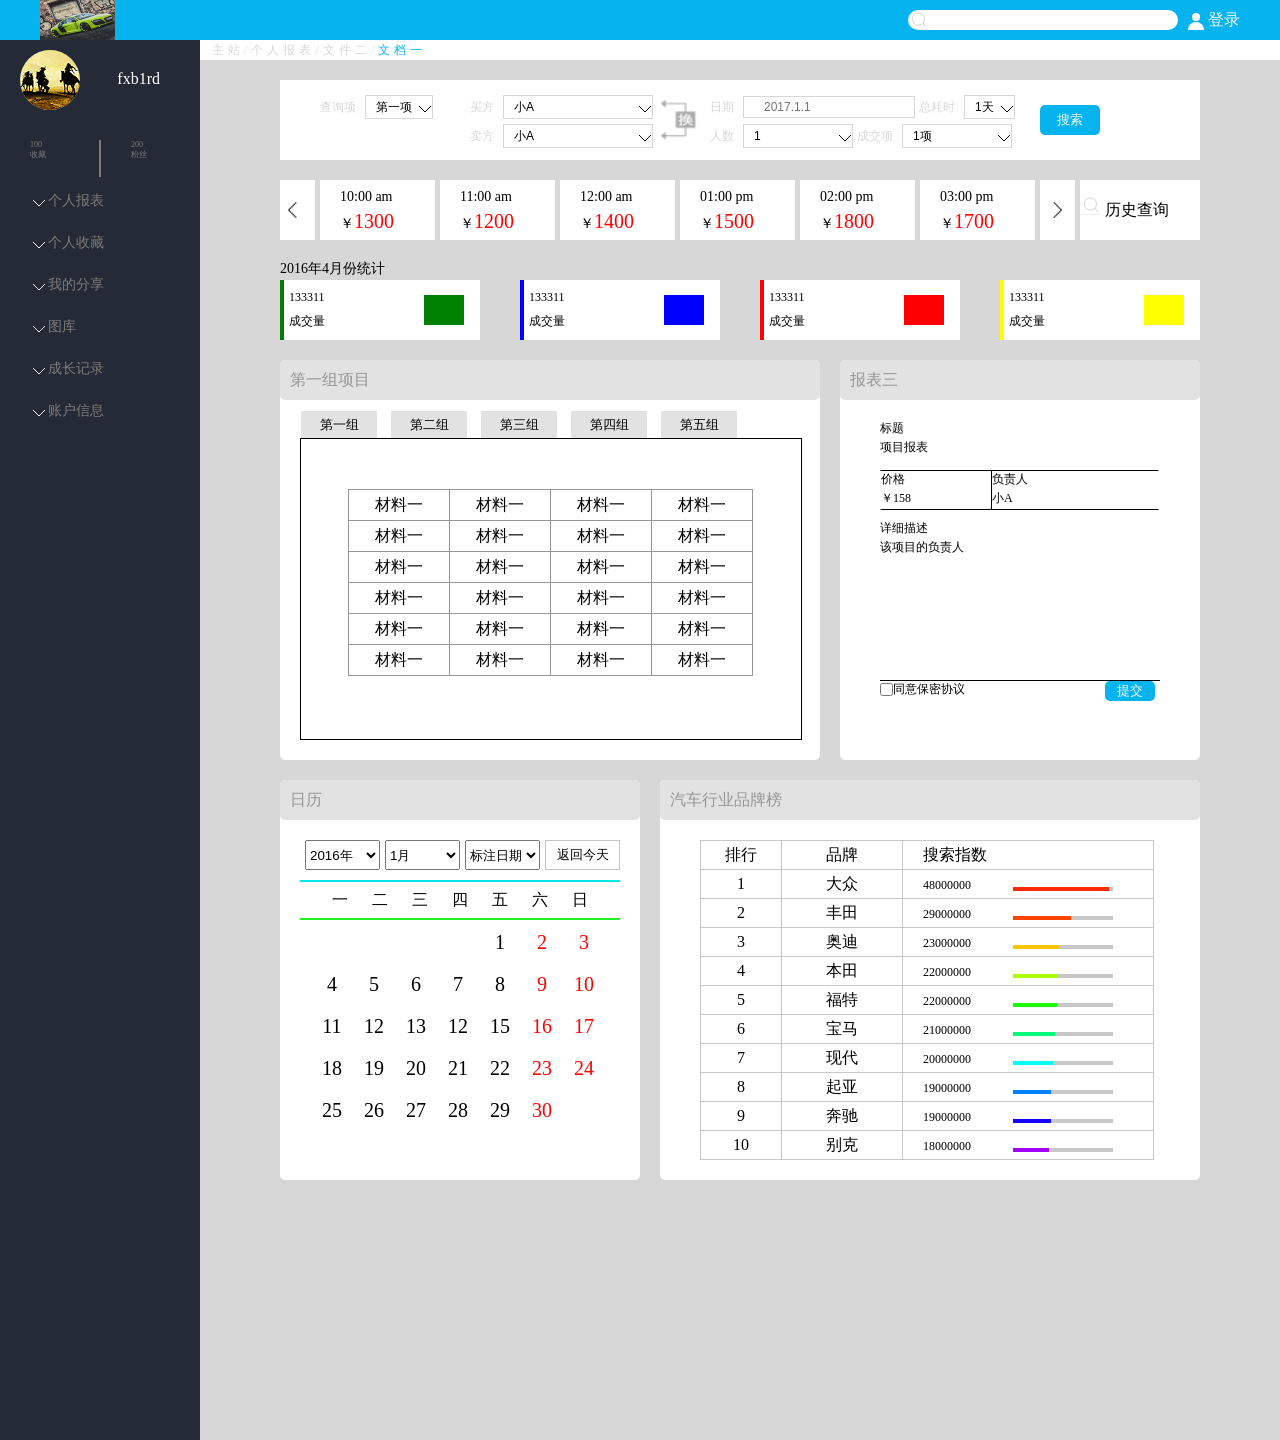
<file: xiaowei/task9/index.html>
<!DOCTYPE html>
<html lang="en">
<head>
	<meta charset="UTF-8">
	<title>task9</title>
	<link rel="stylesheet" type="text/css" href="style.css">
</head>
<body>
	<div class="page">
        <header>
            <img src="img/logo.jpg" alt="logo">
            <div class="signup">
              <div class="manh"></div>
              <div class="manb"></div>
              <div class="word2"><span>登录</span></div>
            </div>
            <input type="text" name="keyword" class="search">
        </header>
        <aside>
            <section class="icon">
                <div class="info1">
                  <div class="headicon"><img src="img/header.png" alt="头像"></div>
                  <span>fxb1rd</span>
                </div>
                <div class="info2">
                  <span>100<br>收藏</span>
                  <div class="vline"></div>
                  <span>200<br>粉丝</span>
                </div>
            </section>
            <section class="menu">
              <ul>  
                <li>  
                  <label for="folder1"><div class="jt"></div>个人报表</label> 
                  <input type="checkbox"  id="folder1">   
                    <ul>  
                      <li class="file"><a href="#"><div class="jt"></div>文件一</a></li>  
                      <li>  
                        <label for="subfolder1"><div class="jt"></div>文件二</label> 
                        <input type="checkbox" id="subfolder1" />   
                          <ul>  
                            <li class="file"><a href="#"><div class="jt"></div>文档一</a></li>  
                            <li class="file"><a href="#"><div class="jt"></div>文档二</a></li>  
                          </ul>  
                      </li>  
                    </ul>  
                </li>
                <li>  
                  <label for="folder2"><div class="jt"></div>个人收藏</label> 
                  <input type="checkbox"  id="folder2">   
                    <ul>  
                      <li class="file"><a href="#"><div class="jt"></div>文件一</a></li>  
                      <li>  
                        <label for="subfolder2"><div class="jt"></div>文件二</label> 
                        <input type="checkbox" id="subfolder2" />   
                          <ul>  
                            <li class="file"><div class="jt"></div><a href="#">文档一</a></li>  
                            <li class="file"><div class="jt"></div><a href="#">文档二</a></li>  
                          </ul>  
                      </li>  
                    </ul>  
                </li>  
                <li>  
                  <label for="folder3"><div class="jt"></div>我的分享</label> 
                  <input type="checkbox"  id="folder3">   
                    <ul>  
                      <li class="file"><a href="#"><div class="jt"></div>文件一</a></li>  
                      <li>  
                        <label for="subfolder3"><div class="jt"></div>文件二</label> 
                        <input type="checkbox" id="subfolder3" />   
                          <ul>  
                            <li class="file"><a href="#"><div class="jt"></div>文档一</a></li>  
                            <li class="file"><a href="#"><div class="jt"></div>文档二</a></li>  
                          </ul>  
                      </li>  
                    </ul>  
                </li>  
                <li>  
                  <label for="folder4"><div class="jt"></div>图库</label> 
                  <input type="checkbox"  id="folder4">   
                    <ul>  
                      <li class="file"><a href="#"><div class="jt"></div>文件一</a></li>  
                      <li>  
                        <label for="subfolder4"><div class="jt"></div>文件二</label> 
                        <input type="checkbox" id="subfolder4" />   
                          <ul>  
                            <li class="file"><a href="#"><div class="jt"></div>文档一</a></li>  
                            <li class="file"><a href="#"><div class="jt"></div>文档二</a></li>  
                          </ul>  
                      </li>  
                    </ul>  
                </li>  
                <li>  
                  <label for="folder5"><div class="jt"></div>成长记录</label> 
                  <input type="checkbox"  id="folder5">   
                    <ul>  
                      <li class="file"><a href="#"><div class="jt"></div>文件一</a></li>  
                      <li>  
                        <label for="subfolder5"><div class="jt"></div>文件二</label> 
                        <input type="checkbox" id="subfolder5" />   
                          <ul>  
                            <li class="file"><a href="#"><div class="jt"></div>文档一</a></li>  
                            <li class="file"><a href="#"><div class="jt"></div>文档二</a></li>  
                          </ul>  
                      </li>  
                    </ul>  
                </li>  
                <li>  
                  <label for="folder6"><div class="jt"></div>账户信息</label> 
                  <input type="checkbox"  id="folder6">   
                    <ul>  
                      <li class="file"><a href="#"><div class="jt"></div>文件一</a></li>  
                      <li>  
                        <label for="subfolder6"><div class="jt"></div>文件二</label> 
                        <input type="checkbox" id="subfolder6" />   
                          <ul>  
                            <li class="file"><a href="#"><div class="jt"></div>文档一</a></li>  
                            <li class="file"><a href="#"><div class="jt"></div>文档二</a></li>  
                          </ul>  
                      </li>  
                    </ul>  
                </li> 
              </ul>   
            </section>
        </aside>
        <div class="content">
            <section class="part1">
                <span>主站/个人报表/文件二/<em>文档一</em></span>
            </section>
            <section class="part2">
                <div class="part2-1">
                  <label for="part2-1">查询项</label>
                  <select id="part2-1">
                    <option value="1">第一项</option>
                    <option value="2">第二项</option>
                    <option value="3">第三项</option>
                  </select>
                </div>
                <div class="part2-2">
                  <label for="part2-2-1">买方</label>
                  <select id="part2-2-1">
                    <option value="4">小A</option>
                    <option value="5">小B</option>
                    <option value="6">小C</option>
                  </select>
                  <div class="blank1"><img src="img/exchange.png" alt="交换"></div>
                  <label for="part2-2-2">卖方</label>
                  <select id="part2-2-2">
                    <option value="7">小A</option>
                    <option value="8">小B</option>
                    <option value="9">小C</option>
                  </select>
                </div>
                <div class="part2-3">
                  <span>日期</span>
                  <input type="text" id="part2-3-1" placeholder="2017.1.1">
                  <label for="part2-3-2">总耗时</label>
                  <select id="part2-3-2">
                    <option value="4">1天</option>
                    <option value="5">2天</option>
                    <option value="6">3天</option>
                  </select>
                  <label for="part2-3-3">人数</label>
                  <select id="part2-3-3">
                    <option value="4">1</option>
                    <option value="5">2</option>
                    <option value="6">3</option>
                  </select>
                  <label for="part2-3-4">成交项</label>
                  <select id="part2-3-4">
                    <option value="4">1项</option>
                    <option value="5">2项</option>
                    <option value="6">3项</option>
                  </select>
                </div>
                <div class="part2-4">
                  <input type="submit" value="搜索">
                </div>
            </section>
            <section class="part3">
                <div class="part3-1"><img src="img/jtl.png" alt="jtl"></div>
                <div class="part3-2">
                    <span>10:00 am</span>
                    <span>￥<em>1300</em></span>
                </div>
                <div class="part3-2">
                    <span>11:00 am</span>
                    <span>￥<em>1200</em></span>
                </div>
                <div class="part3-2">
                    <span>12:00 am</span>
                    <span>￥<em>1400</em></span>
                </div>
                <div class="part3-2">
                    <span>01:00 pm</span>
                    <span>￥<em>1500</em></span>
                </div>
                <div class="part3-2">
                    <span>02:00 pm</span>
                    <span>￥<em>1800</em></span>
                </div>
                <div class="part3-2">
                    <span>03:00 pm</span>
                    <span>￥<em>1700</em></span>
                </div>
                <div class="part3-1"><img src="img/jtr.png" alt="jtr"></div>
                <div class="part3-3">
                     <img src="img/search.png" alt="图标">
                     <span>历史查询</span>
                </div>
            </section>
            <section class="part4">
                 <div class="part4-1"><span>2016年4月份统计</span></div>
                 <div class="part4-2 bdc1">
                     <span>133311<br>成交量</span>
                     <div class="part4-2-1 bgc1"></div>
                 </div>
                 <div class="part4-2 bdc2">
                     <span>133311<br>成交量</span>
                     <div class="part4-2-1 bgc2"></div>
                 </div>
                 <div class="part4-2 bdc3">
                     <span>133311<br>成交量</span>
                     <div class="part4-2-1 bgc3"></div>
                 </div>
                 <div class="part4-2 part4-fix bdc4">
                     <span>133311<br>成交量</span>
                     <div class="part4-2-1 bgc4"></div>
                 </div>
            </section>
            <section class="part5">
                <div class="part5-1">第一组项目</div>
                <div class="part5-2">
                    <input type="button" value="第一组" id="tabb1">
                    <input type="button" value="第二组" id="tabb2">
                    <input type="button" value="第三组" id="tabb3">
                    <input type="button" value="第四组" id="tabb4">
                    <input type="button" value="第五组" id="tabb5">
                    <div class="tab-item" id="tab1">
                       <table>
                         <tr>
                         	<td>材料一</td>
                         	<td>材料一</td>
                         	<td>材料一</td>
                         	<td>材料一</td>
                         </tr>
                         <tr>
                         	<td>材料一</td>
                         	<td>材料一</td>
                         	<td>材料一</td>
                         	<td>材料一</td>
                         </tr>
                         <tr>
                         	<td>材料一</td>
                         	<td>材料一</td>
                         	<td>材料一</td>
                         	<td>材料一</td>
                         </tr>
                         <tr>
                         	<td>材料一</td>
                         	<td>材料一</td>
                         	<td>材料一</td>
                         	<td>材料一</td>
                         </tr>
                         <tr>
                         	<td>材料一</td>
                         	<td>材料一</td>
                         	<td>材料一</td>
                         	<td>材料一</td>
                         </tr>
                         <tr>
                         	<td>材料一</td>
                         	<td>材料一</td>
                         	<td>材料一</td>
                         	<td>材料一</td>
                         </tr>
                       </table>
                    </div>
                    <div class="tab-item" id="tab2">
                       <table>
                         <tr>
                         	<td>材料二</td>
                         	<td>材料二</td>
                         	<td>材料二</td>
                         	<td>材料二</td>
                         </tr>
                         <tr>
                         	<td>材料二</td>
                         	<td>材料二</td>
                         	<td>材料二</td>
                         	<td>材料二</td>
                         </tr>
                         <tr>
                         	<td>材料二</td>
                         	<td>材料二</td>
                         	<td>材料二</td>
                         	<td>材料二</td>
                         </tr>
                         <tr>
                         	<td>材料二</td>
                         	<td>材料二</td>
                         	<td>材料二</td>
                         	<td>材料二</td>
                         </tr>
                         <tr>
                         	<td>材料二</td>
                         	<td>材料二</td>
                         	<td>材料二</td>
                         	<td>材料二</td>
                         </tr>
                         <tr>
                         	<td>材料二</td>
                         	<td>材料二</td>
                         	<td>材料二</td>
                         	<td>材料二</td>
                         </tr>
                       </table>
                    </div>
                    <div class="tab-item" id="tab3">
                       <table>
                         <tr>
                         	<td>材料三</td>
                         	<td>材料三</td>
                         	<td>材料三</td>
                         	<td>材料三</td>
                         </tr>
                         <tr>
                         	<td>材料三</td>
                         	<td>材料三</td>
                         	<td>材料三</td>
                         	<td>材料三</td>
                         </tr>
                         <tr>
                         	<td>材料三</td>
                         	<td>材料三</td>
                         	<td>材料三</td>
                         	<td>材料三</td>
                         </tr>
                         <tr>
                         	<td>材料三</td>
                         	<td>材料三</td>
                         	<td>材料三</td>
                         	<td>材料三</td>
                         </tr>
                         <tr>
                         	<td>材料三</td>
                         	<td>材料三</td>
                         	<td>材料三</td>
                         	<td>材料三</td>
                         </tr>
                         <tr>
                         	<td>材料三</td>
                         	<td>材料三</td>
                         	<td>材料三</td>
                         	<td>材料三</td>
                         </tr>
                       </table>
                    </div>
                    <div class="tab-item" id="tab4">
                       <table>
                         <tr>
                         	<td>材料四</td>
                         	<td>材料四</td>
                         	<td>材料四</td>
                         	<td>材料四</td>
                         </tr>
                         <tr>
                         	<td>材料四</td>
                         	<td>材料四</td>
                         	<td>材料四</td>
                         	<td>材料四</td>
                         </tr>
                         <tr>
                         	<td>材料四</td>
                         	<td>材料四</td>
                         	<td>材料四</td>
                         	<td>材料四</td>
                         </tr>
                         <tr>
                         	<td>材料四</td>
                         	<td>材料四</td>
                         	<td>材料四</td>
                         	<td>材料四</td>
                         </tr>
                         <tr>
                         	<td>材料四</td>
                         	<td>材料四</td>
                         	<td>材料四</td>
                         	<td>材料四</td>
                         </tr>
                         <tr>
                         	<td>材料四</td>
                         	<td>材料四</td>
                         	<td>材料四</td>
                         	<td>材料四</td>
                         </tr>
                       </table>
                    </div>
                    <div class="tab-item" id="tab5">
                       <table>
                         <tr>
                         	<td>材料五</td>
                         	<td>材料五</td>
                         	<td>材料五</td>
                         	<td>材料五</td>
                         </tr>
                         <tr>
                         	<td>材料五</td>
                         	<td>材料五</td>
                         	<td>材料五</td>
                         	<td>材料五</td>
                         </tr>
                         <tr>
                         	<td>材料五</td>
                         	<td>材料五</td>
                         	<td>材料五</td>
                         	<td>材料五</td>
                         </tr>
                         <tr>
                         	<td>材料五</td>
                         	<td>材料五</td>
                         	<td>材料五</td>
                         	<td>材料五</td>
                         </tr>
                         <tr>
                         	<td>材料五</td>
                         	<td>材料五</td>
                         	<td>材料五</td>
                         	<td>材料五</td>
                         </tr>
                         <tr>
                         	<td>材料五</td>
                         	<td>材料五</td>
                         	<td>材料五</td>
                         	<td>材料五</td>
                         </tr>
                       </table>
                    </div>
                </div>
            </section>
            <section class="part6">
               <div class="part6-1">报表三</div>
               <div class="part6-2">
                 <div class="part6-2-1">
                   <h4>标题</h4>
                   <span>项目报表</span>
                 </div>
                 <div class="part6-2-2">
                   <h4>价格</h4>
                   <span>￥158</span>
                 </div>
                 <div class="part6-2-3">
                    <h4>负责人</h4>
                   <span>小A</span>
                 </div>
                 <div class="part6-2-4">
                    <h4>详细描述</h4>
                   <span>该项目的负责人</span>
                 </div>
                 <div class="part6-2-5">
                   <input type="checkbox" name="">
                   <span class="xieyi">同意保密协议</span>
                   <input type="submit" name="" value="提交">
                 </div>
               </div>
            </section>
            <section class="part7">
                <div class="part7-1">日历</div>
                <div class="part7-2">
                  <select name="" class="">
                    <option>2016年</option>
                    <option>2015年</option>
                    <option>2014年</option>
                  </select>
                  <select name="" class="">
                    <option value="">1月</option>
                    <option value="">2月</option>
                    <option value="">3月</option>
                    <option value="">4月</option>
                    <option value="">5月</option>
                    <option value="">6月</option>
                    <option value="">7月</option>
                    <option value="">8月</option>
                    <option value="">9月</option>
                    <option value="">10月</option>
                    <option value="">11月</option>
                    <option value="">12月</option>
                  </select>
                  <select name="" class="">
                    <option>标注日期</option>
                  </select>
                  <button>返回今天</button>
                </div>
                <div class="part7-3">
                  <div class="part7-3-1">一</div>
                  <div class="part7-3-1">二</div>
                  <div class="part7-3-1">三</div>
                  <div class="part7-3-1">四</div>
                  <div class="part7-3-1">五</div>
                  <div class="part7-3-1">六</div>
                  <div class="part7-3-1">日</div>
                </div>
                <div class="part7-4">
                  <table>
                    <tr>
                    	<td></td>
                    	<td></td>
                    	<td></td>
                    	<td></td>
                    	<td>1</td>
                    	<td class="zhoumo">2</td>
                    	<td class="zhoumo">3</td>
                    </tr>
                    <tr>
                    	<td>4</td>
                    	<td>5</td>
                    	<td>6</td>
                    	<td>7</td>
                    	<td>8</td>
                    	<td class="zhoumo">9</td>
                    	<td class="zhoumo">10</td>
                    </tr>
                    <tr>
                    	<td>11</td>
                    	<td>12</td>
                    	<td>13</td>
                    	<td>12</td>
                    	<td>15</td>
                    	<td class="zhoumo">16</td>
                    	<td class="zhoumo">17</td>
                    </tr>
                    <tr>
                    	<td>18</td>
                    	<td>19</td>
                    	<td>20</td>
                    	<td>21</td>
                    	<td>22</td>
                    	<td class="zhoumo">23</td>
                    	<td class="zhoumo">24</td>
                    </tr>
                    <tr>
                    	<td>25</td>
                    	<td>26</td>
                    	<td>27</td>
                    	<td>28</td>
                    	<td>29</td>
                    	<td class="zhoumo">30</td>
                    	<td class="zhoumo"></td>
                    </tr>
                  </table>
                </div>
            </section>
            <section class="part8">
                <div class="part8-1">汽车行业品牌榜</div>
                <div class="part8-2">
                  <table>
                    <tr>
                      <td class="p8-tb1">排行</td>
                      <td class="p8-tb2">品牌</td>
                      <td class="p8-tb3">搜索指数</td>
                    </tr>
                     <tr>
                      <td class="p8-tb1">1</td>
                      <td class="p8-tb2">大众</td>
                      <td class="p8-tb3">
                        <span>48000000</span>
                        <div class="p8-tb3-b">
                      	  <div  class="p8-tb3-c-1"></div>
                        </div>
                      </td>
                    </tr>
                     <tr>
                      <td class="p8-tb1">2</td>
                      <td class="p8-tb2">丰田</td>
                      <td class="p8-tb3">
                         <span>29000000</span>
                        <div class="p8-tb3-b">
                      	  <div  class="p8-tb3-c-2"></div>
                        </div>
                      </td>
                    </tr>
                     <tr>
                      <td class="p8-tb1">3</td>
                      <td class="p8-tb2">奥迪</td>
                      <td class="p8-tb3">
                         <span>23000000</span>
                        <div class="p8-tb3-b">
                      	  <div  class="p8-tb3-c-3"></div>
                        </div>
                      </td>
                    </tr>
                     <tr>
                      <td class="p8-tb1">4</td>
                      <td class="p8-tb2">本田</td>
                      <td class="p8-tb3">
                         <span>22000000</span>
                        <div class="p8-tb3-b">
                      	  <div  class="p8-tb3-c-4"></div>
                        </div>
                      </td>
                    </tr>
                     <tr>
                      <td class="p8-tb1">5</td>
                      <td class="p8-tb2">福特</td>
                      <td class="p8-tb3">
                         <span>22000000</span>
                        <div class="p8-tb3-b">
                      	  <div  class="p8-tb3-c-5"></div>
                        </div>
                      </td>
                    </tr>
                     <tr>
                      <td class="p8-tb1">6</td>
                      <td class="p8-tb2">宝马</td>
                      <td class="p8-tb3">
                         <span>21000000</span>
                        <div class="p8-tb3-b">
                      	  <div  class="p8-tb3-c-6"></div>
                        </div>
                      </td>
                    </tr>
                     <tr>
                      <td class="p8-tb1">7</td>
                      <td class="p8-tb2">现代</td>
                      <td class="p8-tb3">
                        <span>20000000</span>
                        <div class="p8-tb3-b">
                      	  <div  class="p8-tb3-c-7"></div>
                        </div>
                      </td>
                    </tr>
                     <tr>
                      <td class="p8-tb1">8</td>
                      <td class="p8-tb2">起亚</td>
                      <td class="p8-tb3">
                        <span>19000000</span>
                        <div class="p8-tb3-b">
                      	  <div  class="p8-tb3-c-8"></div>
                        </div>
                      </td>
                    </tr>
                     <tr>
                      <td class="p8-tb1">9</td>
                      <td class="p8-tb2">奔驰</td>
                      <td class="p8-tb3">
                        <span>19000000</span>
                        <div class="p8-tb3-b">
                      	  <div  class="p8-tb3-c-9"></div>
                        </div>
                      </td>
                    </tr>
                     <tr>
                      <td class="p8-tb1">10</td>
                      <td class="p8-tb2">别克</td>
                      <td class="p8-tb3">
                        <span>18000000</span>
                        <div class="p8-tb3-b">
                      	  <div  class="p8-tb3-c-10"></div>
                        </div>
                      </td>
                    </tr>
                  </table>
                </div>
            </section>
        </div>
	</div>
</body>
</html>
</file>
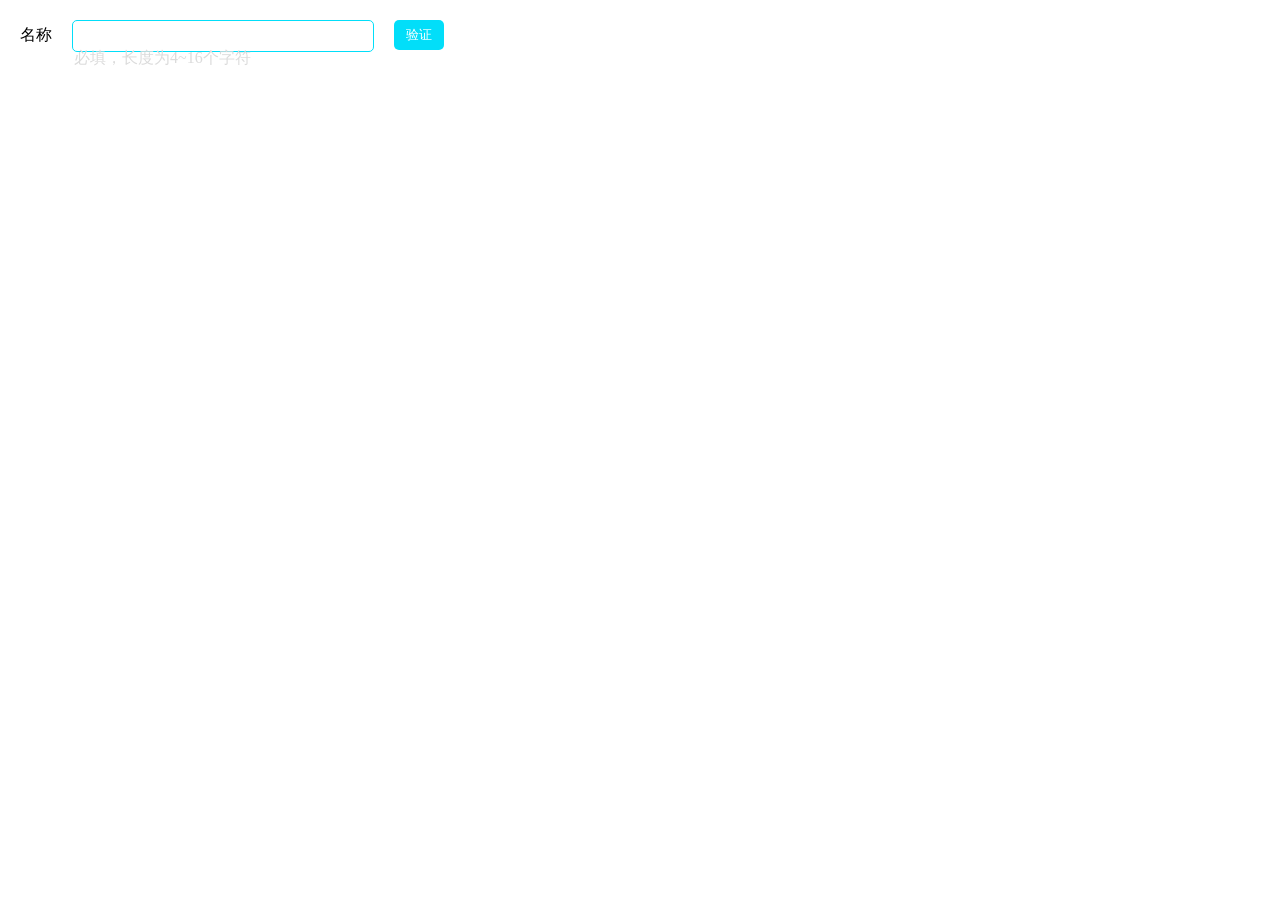
<file: yaoyao/task1/index.html>
<!DOCTYPE html>
<html lang="en">
<head>
    <meta charset="UTF-8" />
    <title>task1</title>
    <style type="text/css">
    * {padding: 0; margin: 0;}
    .user {
        width: 600px;
        float: left;
        margin-left: 20px;
        margin-top: 20px;
    }
    #user_id {
        float: left;
        margin-left: 20px;
        height: 30px;
        width: 300px;
        border-radius: 5px;
        border: 1px solid #02DEF9;
        outline: none;
        font-size: 20px;
    }
    .user label {
        float: left;
        height: 30px;
        line-height: 30px;
    }
    .user input[type=button] {
        float: left;
        margin-left: 20px;
        height: 30px;
        width: 50px;
        background-color: #02def9;
        border: 1px solid transparent;
        border-radius: 5px;
        outline: none;
        color: #fff;
    }
    #prompt {
        float: left;
        margin-top: 10px;
        margin-left: -370px;
        font-size: 16px;
        color: #DBDBDB;
    }
    </style>
</head>
<body>
    <div class="user">
        <label for="user_id">名称</label>
        <input type="text" name="user_id" id="user_id">
        <input type="button" name="" value="验证" onclick="Confirm()"><br />
        <span id="prompt">必填，长度为4~16个字符</span>
    </div>
<script>
function Confirm() {
    var user_id = document.getElementById('user_id').value;
    var border_c = document.getElementById('user_id');
    var prompt_w = document.getElementById('prompt');
    var len = user_id.length; //获取长度作为判断条件
    //console.log(len);
    if (len>=4&&len<=16) {
        border_c.style.borderColor = "#00ff1a";//设置属性.style
        prompt_w.innerHTML = "名称格式正确";
        prompt_w.style.color = "#00ff1a";
    }
    else {
        border_c.style.borderColor = "#FF0000";
        prompt_w.style.color = "#ff0000";
        if (len==0) {
            prompt_w.innerHTML = "名称不能为空";
        }
        else {
            prompt_w.innerHTML = "名称长度要在4~16字符";
        };
    };
};
</script>
</body>
</html>
</file>
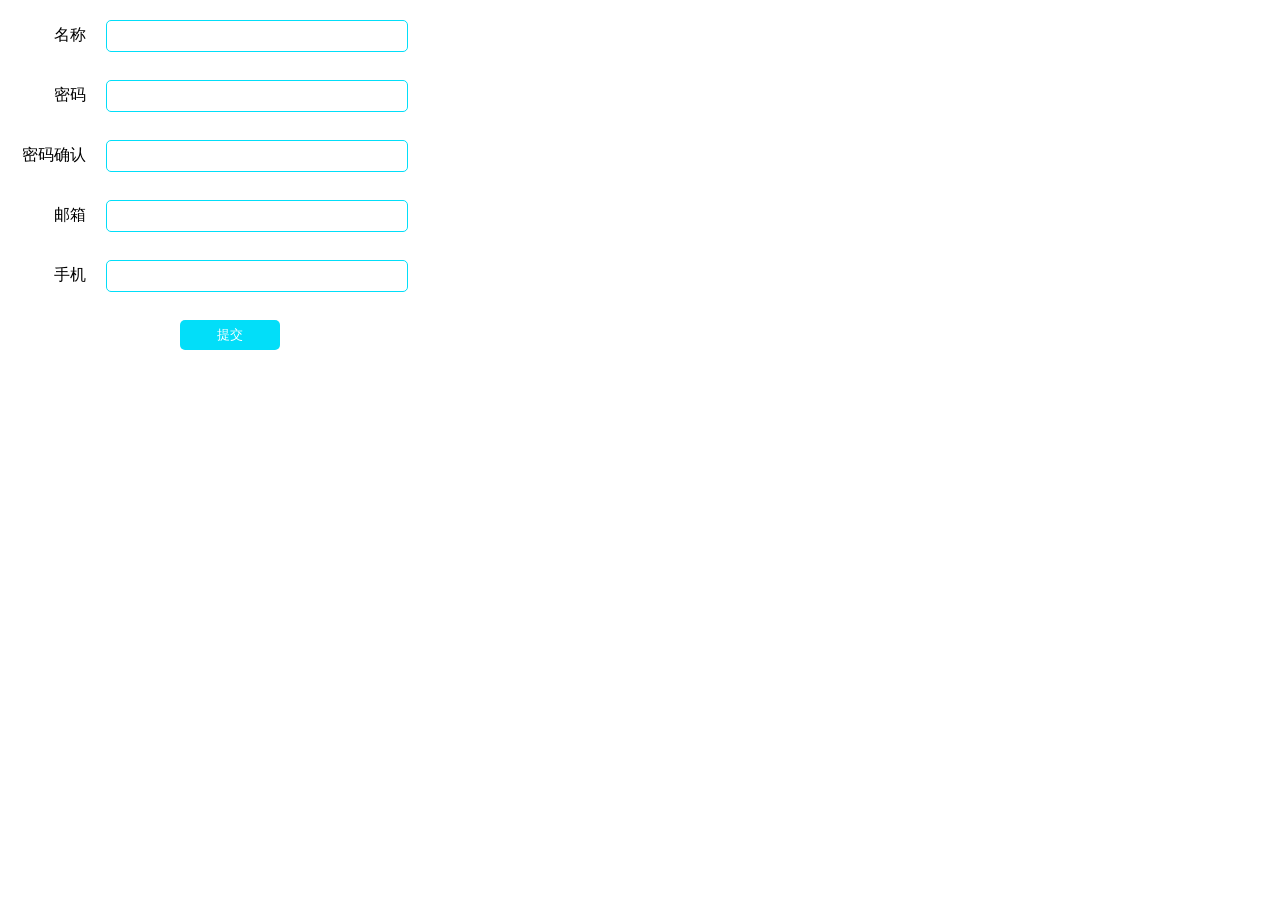
<file: yaoyao/task2/index.html>
<!DOCTYPE html>
<html lang="en">
<head>
    <meta charset="UTF-8" />
    <title>task2</title>
    <style type="text/css">
    * {padding: 0; margin: 0;}
    .user {
        width: 600px;
        float: left;
        margin-left: 20px;
        margin-top: 20px;
    }
    .formitem {
        width: 600px;
        height: 60px;
        float: left;
    }
    #user_id,#user_pw,#user_cpw,#user_em,#user_pn {
        float: left;
        margin-left: 20px;
        height: 30px;
        width: 300px;
        border-radius: 5px;
        border: 1px solid #02DEF9;
        outline: none;
        font-size: 20px;
    }
    .user label {
        width: 66px;
        float: left;
        height: 30px;
        line-height: 30px;
        text-align: right;
    }
    .user input[type=button] {
        float: left;
        margin-left: 160px;
        height: 30px;
        width: 100px;
        background-color: #02def9;
        border: 1px solid transparent;
        border-radius: 5px;
        outline: none;
        color: #fff;
    }
    #prompt1,#prompt2,#prompt3,#prompt4,#prompt5 {
        display: none;
        float: left;
        margin-top: 10px;
        margin-left: -300px;
        font-size: 16px;
        color: #AEA7A7;
    }
    </style>
</head>
<body>
    <form class="user">
      <div class="formitem">
        <label for="user_id">名称</label>
        <input type="text" name="user_id" onfocus="Display1()" onblur="Confirm_id()" id="user_id"><br />
        <span id="prompt1">必填，长度为4~16个字符</span>
      </div>
      <div class="formitem">
        <label for="user_pw">密码</label>
        <input type="password" name="user_pw" onfocus="Display2()" onblur="Confirm_pw()" id="user_pw"><br />
        <span id="prompt2">必填，长度为4~16个字母或数字</span>
      </div>
      <div class="formitem">
        <label for="user_cpw">密码确认</label>
        <input type="password" name="user_cpw" onfocus="Display3()" onblur="Confirm_cpw()" id="user_cpw"><br />
        <span id="prompt3">必填，再次输入密码</span>
      </div>
      <div class="formitem">
        <label for="user_em">邮箱</label>
        <input type="text" name="user_em" onfocus="Display4()" onblur="Confirm_em()" id="user_em"><br />
        <span id="prompt4">必填，格式示例xxx@xxx.xxx</span>
      </div>
      <div class="formitem">
        <label for="user_pn">手机</label>
        <input type="text" name="user_pn" onfocus="Display5()" onblur="Confirm_pn()" id="user_pn"><br />
        <span id="prompt5">必填，长度为4~16个字符</span>
      </div>
      <input type="button" value="提交" onclick="Checkall()">
    </form>
<script>
//提示功能//////////////////////////////////////////////
function Display1() {document.getElementById('prompt1').style.display = "block";};
function Display2() {document.getElementById('prompt2').style.display = "block";};
function Display3() {document.getElementById('prompt3').style.display = "block";};
function Display4() {document.getElementById('prompt4').style.display = "block";};
function Display5() {document.getElementById('prompt5').style.display = "block";};
var checknum1 = 0;//判断参量
var checknum2 = 0;
var checknum3 = 0;
var checknum4 = 0;
var checknum5 = 0;
//验证功能//////////////////////////////////////////////
//验证名称///////////
function Confirm_id() {
    var user_id = document.getElementById('user_id').value;
    var border_c = document.getElementById('user_id');
    var prompt_w = document.getElementById('prompt1');
    var len = user_id.length; //获取长度作为判断条件
    if (len>=4&&len<=16) {
        border_c.style.borderColor = "#00ff1a";//设置属性.style
        prompt_w.innerHTML = "名称格式正确";
        prompt_w.style.color = "#00ff1a";
        checknum1=1;
    }
    else {
        border_c.style.borderColor = "#ff0000";
        prompt_w.style.color = "#ff0000";
        if (len==0) {
            prompt_w.innerHTML = "名称不能为空";
        }
        else {
            prompt_w.innerHTML = "名称长度要在4~16字符";
        };
        checknum1=0;
    };
};
//验证密码///////////
function Confirm_pw() {
    var user_pw = document.getElementById('user_pw').value;
    var border_c = document.getElementById('user_pw');
    var prompt_w = document.getElementById('prompt2');
    var len = user_pw.length; //获取长度作为判断条件
    var reg = new RegExp(/\w/);//匹配合法字符
    if (reg.test(user_pw)) {
        if (len>=4&&len<=16) {
            border_c.style.borderColor = "#00ff1a";//设置属性.style
            prompt_w.innerHTML = "密码格式正确";
            prompt_w.style.color = "#00ff1a";
            checknum2=1;
        }
        else {
            border_c.style.borderColor = "#ff0000";
            prompt_w.style.color = "#ff0000";
            prompt_w.innerHTML = "密码长度要在4~16字符";
            checknum2=0;
        };
    }
    else {
        border_c.style.borderColor = "#ff0000";
        prompt_w.style.color = "#ff0000";
        prompt_w.innerHTML = "请输入合法字符";
        checknum2=0;
    };
};
//验证密码////////////////
function Confirm_cpw() {
    var user_pw = document.getElementById('user_pw').value;
    var user_cpw = document.getElementById('user_cpw').value;
    var border_c = document.getElementById('user_cpw');
    var prompt_w = document.getElementById('prompt3');
    var len = user_pw.length; //获取长度作为判断条件
    var reg = new RegExp(/\w/);//匹配合法字符
    if (reg.test(user_pw)&&len>=4&&len<=16&&user_cpw==user_pw) {
        border_c.style.borderColor = "#00ff1a";//设置属性.style
        prompt_w.innerHTML = "密码正确";
        prompt_w.style.color = "#00ff1a";
        checknum3=1;
    }
    else {
        border_c.style.borderColor = "#ff0000";
        prompt_w.style.color = "#ff0000";
        prompt_w.innerHTML = "密码错误";
        checknum3=0;
    };
};
//验证邮箱/////////
function Confirm_em() {
    var user_em = document.getElementById('user_em').value;
    var border_c = document.getElementById('user_em');
    var prompt_w = document.getElementById('prompt4');
    var reg = new RegExp(/\w+@\w+\.\w+/);//匹配合法字符
    if (reg.test(user_em)) {
        border_c.style.borderColor = "#00ff1a";//设置属性.style
        prompt_w.innerHTML = "邮箱格式正确";
        prompt_w.style.color = "#00ff1a";
        checknum4=1;
    }
    else {
        border_c.style.borderColor = "#ff0000";
        prompt_w.style.color = "#ff0000";
        prompt_w.innerHTML = "邮箱格式错误";
        checknum4=0;
    };
};
//验证手机////////////
function Confirm_pn() {
    var user_pn = document.getElementById('user_pn').value;
    var border_c = document.getElementById('user_pn');
    var prompt_w = document.getElementById('prompt5');
    var reg = new RegExp(/\d{11}/);//匹配合法字符
    if (reg.test(user_pn)&&user_pn.length==11) {
        border_c.style.borderColor = "#00ff1a";//设置属性.style
        prompt_w.innerHTML = "手机格式正确";
        prompt_w.style.color = "#00ff1a";
        checknum5=1;
    }
    else {
        border_c.style.borderColor = "#ff0000";
        prompt_w.style.color = "#ff0000";
        prompt_w.innerHTML = "手机格式错误";
        checknum5=0;
    };
};
//整体验证/////////////////////
function Checkall() {
    Display1();
    Display2();
    Display3();
    Display4();
    Display5();
    Confirm_id();
    Confirm_pw();
    Confirm_cpw();
    Confirm_em();
    Confirm_pn();
    function innerCheck() {
        if (checknum1,checknum2,checknum3,checknum4,checknum5==1) {
            alert("提交成功");
        }
        else {
            alert("请正确填写");
        };
    };
    innerCheck();
};
</script>
</body>
</html>
</file>
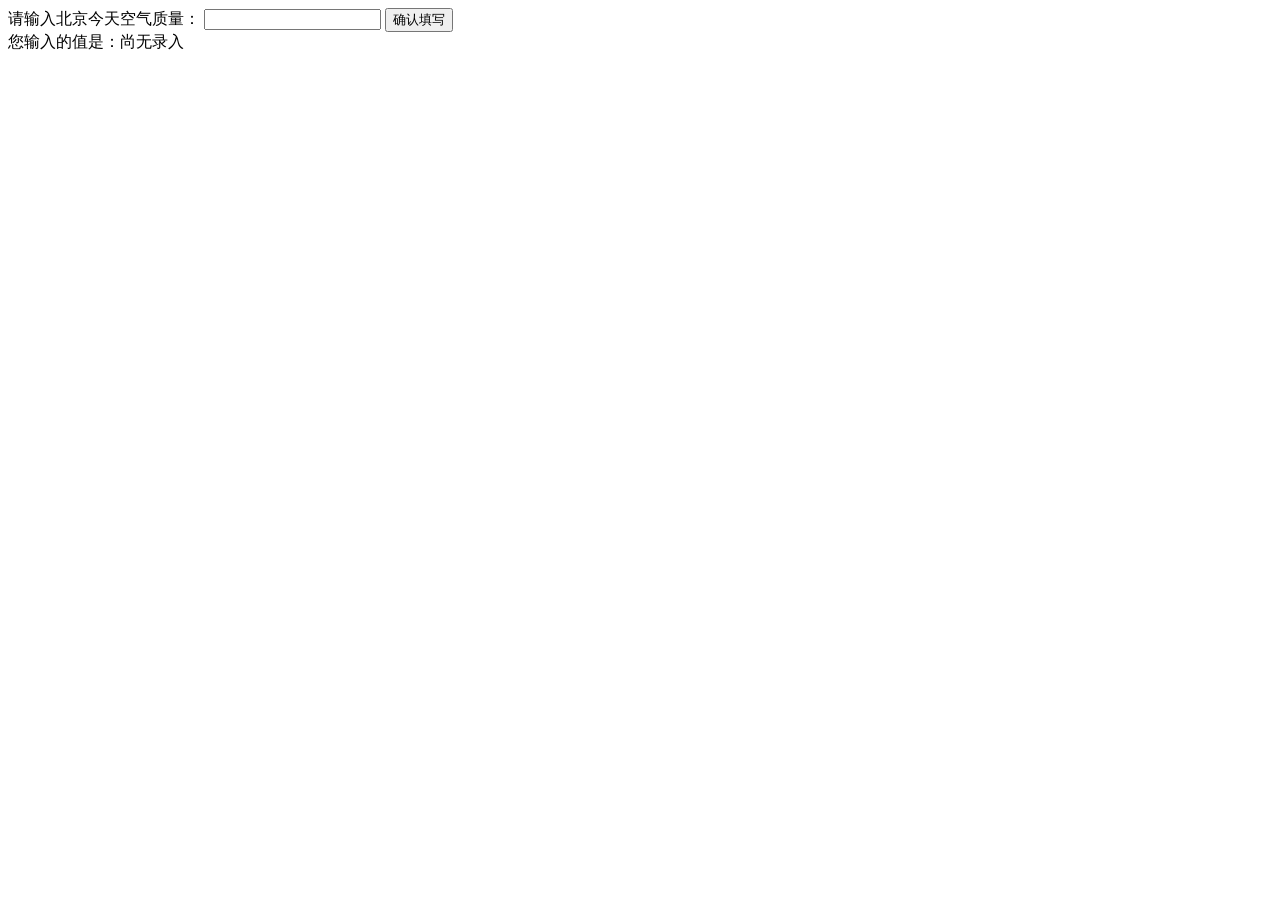
<file: binbin/task1.html>
<!DOCTYPE html>
<html lang="en">
<head>
	<meta charset="UTF-8">
	<title>task1</title>
</head>
<body>
    <label>请输入北京今天空气质量：
      <input id="aqi-input" type="text">
    </label>
    <button id="button" onclick="myfunction()">确认填写</button>
    <div>您输入的值是：<span id="aqi-display">尚无录入</span></div>
    <script type="text/javascript">
    function myfunction() {
    	var x = document.getElementById('aqi-input').value;//得到input值，并赋给变量x。
        document.getElementById('aqi-display').innerHTML=(x)//获取span，并用x替换其中的元素。
    };
    </script>	
</body>
</html>
</file>
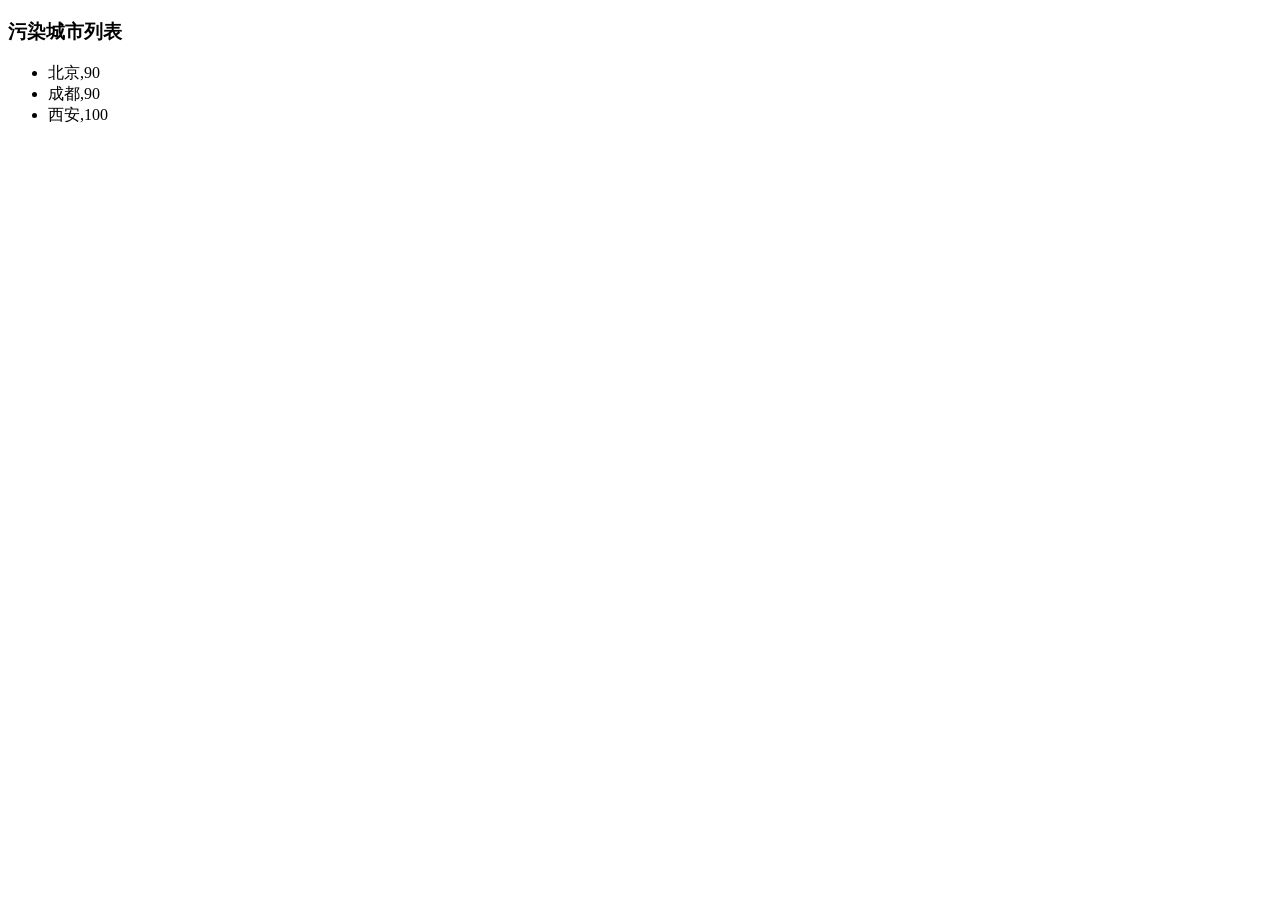
<file: binbin/task2.html>
<!DOCTYPE html>
<html lang="en">
<head>
	<meta charset="UTF-8">
	<title>task2</title>
</head>
<body>
	<h3>污染城市列表</h3>
    <ul id="aqi-list">
    </ul>
<script type="text/javascript">
//二维数组
var aqiData = [
  ["北京", 90],
  ["上海", 50],
  ["福州", 10],
  ["广州", 50],
  ["成都", 90],
  ["西安", 100]
];
var list = "";
var x;
//for循环  
//‘
for (var i=0;i<aqiData.length;i++)	{
	x = aqiData[i][1];
	if (x>60) {
		list += "<li>"+aqiData[i]+"</li>";
	}
};
document.getElementById('aqi-list').innerHTML = list;
</script>
</body>
</html>
</file>
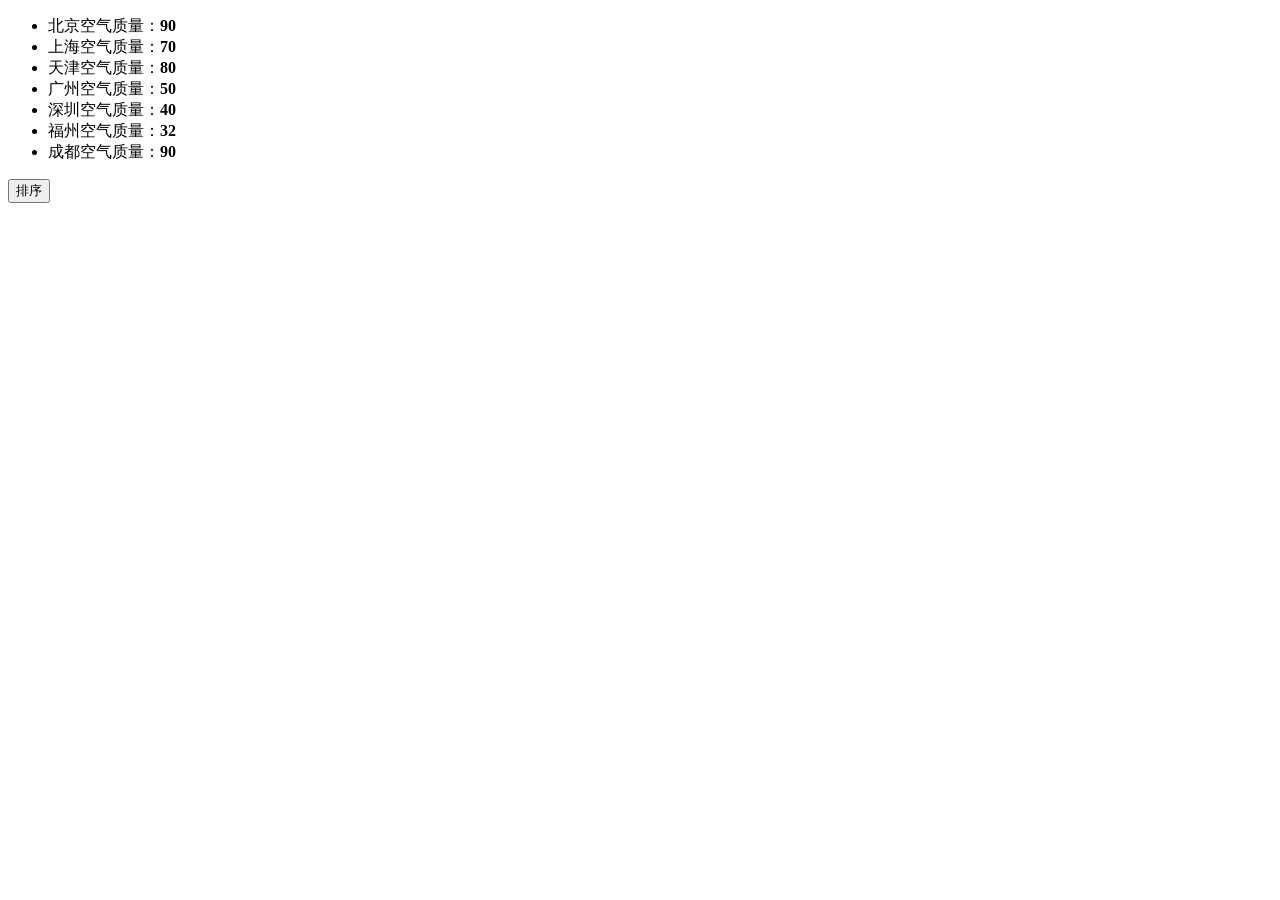
<file: binbin/task3.html>
<!DOCTYPE html>
<html lang="en">
<head>
	<meta charset="UTF-8">
	<title>task3</title>
</head>
<body>
	<ul id="source">
    <li>北京空气质量：<b>90</b></li>
    <li>上海空气质量：<b>70</b></li>
    <li>天津空气质量：<b>80</b></li>
    <li>广州空气质量：<b>50</b></li>
    <li>深圳空气质量：<b>40</b></li>
    <li>福州空气质量：<b>32</b></li>
    <li>成都空气质量：<b>90</b></li>
  </ul>
  <ul id="resort"></ul>
  <button id="sort-btn" onclick="newlist()">排序</button>
<script type="text/javascript">
var list = "";
var list1 = document.getElementsByTagName("li");//获取li节点。
var list2 = document.getElementsByTagName("b");//获取b节点。
var arr  = new Array(list1.length);//创建一个数组arr，长度为li节点的长度，即li的个数。
for(var i=0; i<list1.length; i++) {//遍历li,b节点。
	arr[i]=new Array(2)//设置arr数组中的元素为数组，即二维数组。长度为2，一个名字。一个值。
	//在for循环中创建，正好存储与li节点中的所有信息。	
	var value1 = list1[i].innerHTML;//取出li节点中的内容。（具体在我给你的DHTML文档中。）
	var ss = value1.split("：");//按","对value进行切割。返回一个字符串数组。
    //ss[0]表示","左边的值。
	arr[i][0]= ss[0];
	var value2 = list2[i].innerHTML;//取出b节点中的内容。（具体在我给你的DHTML文档中。）
	arr[i][1] = value2;
};
    arr.sort(function mas(a,b) {
	    return b[1]- a[1]
});//排序
var chinese = new Array('一','二','三','四','五','六','七','八','九','十');//十以内简单中文序号
for (var i=0;i<arr.length;i++)	{
	list += "<li>"+"第"+chinese[i]+"名"+"："+arr[i][0]+"："+"<b>"+arr[i][1]+"</b>"+"</li>";
};//遍历数组
function newlist() {
	document.getElementById('resort').innerHTML= list;
};
</script>
</body>
</html>
</file>
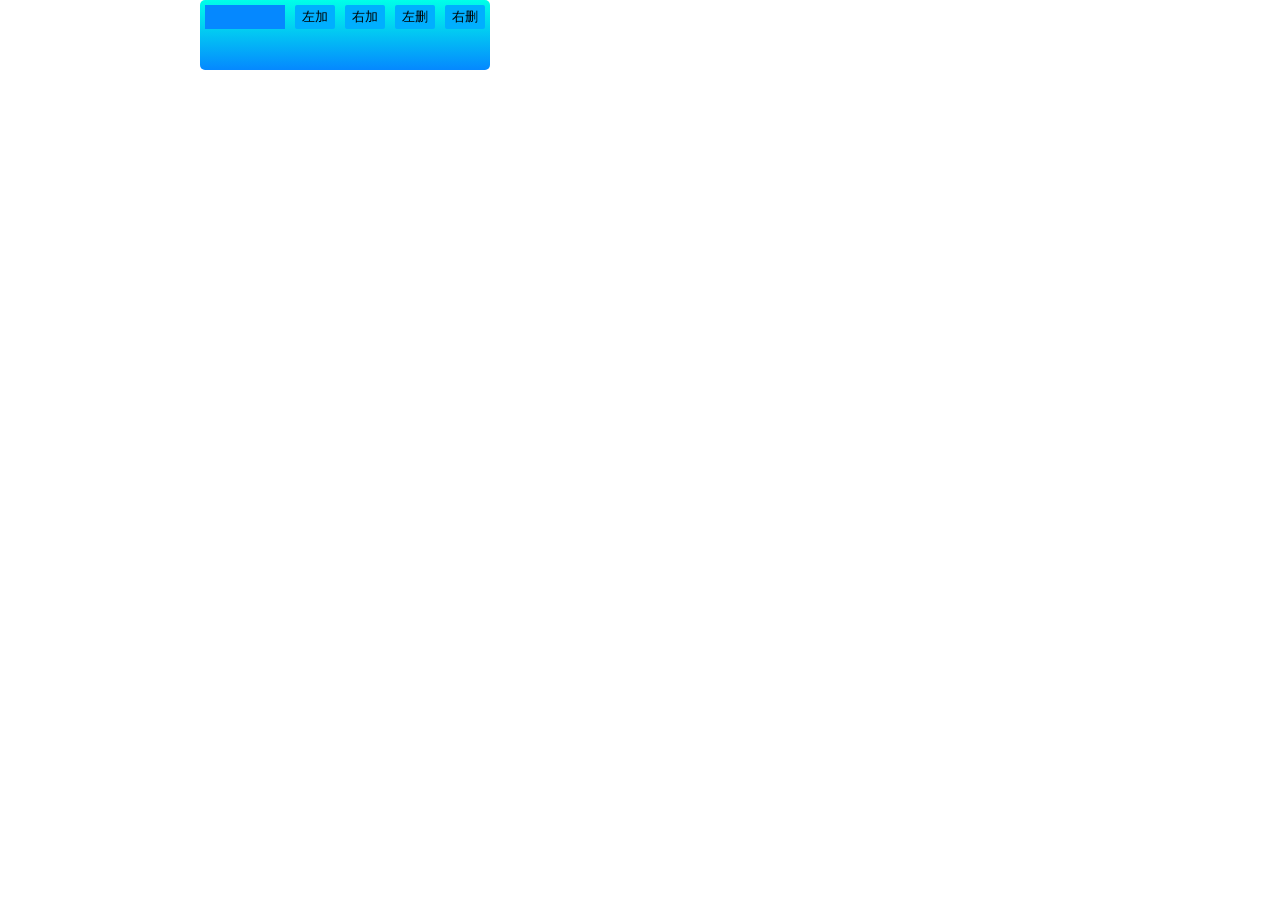
<file: binbin/task4.html>
<!DOCTYPE html>
<html lang="en">
<head>
	<meta charset="UTF-8">
	<title>task4</title>
	<style>
	    * {padding: 0; margin: 0;}
        .page {
        	min-height: 60px;
        	max-width: 280px;
        	float: left;
        	margin-left: 200px;
        	border-radius: 5px;
        	background: linear-gradient(#00FFE8,#0588FF);/*渐变*/
        	background: -webkit-linear-gradient(#00FFE8,#0588FF);
        	background: -o-linear-gradient(#00FFE8,#0588FF);
        	background: -moz-linear-gradient(#00FFE8,#0588FF);
        	padding: 5px;
        }
        .function {
        	height: 24px;
        	width: 280px;
        	float: left;
        }
        .function input[type=text] {
        	width: 80px;
        	height: 24px;
        	float: left;
        	outline: none;
        	border: none;
        	background-color: #0588FF;
        }
        .function input[type=button] {
        	width: 40px;
        	height: 24px;
        	float: left;
        	margin-left: 10px;
        	background-color: #00AFFF;
        	border: none;
        	border-radius: 2px;
        	outline: none;
        }
        .display {height: 50px;}
        .f1 {
        	height: 30px;
        	width: 40px;
        	color: #fff;
        	font-size: 20px;
        	line-height: 30px;
        	text-align: center;
        	background-color: #00DEFF;
        	border-radius: 4px;
            float: left;
            margin-right: 6px;
            margin-top: 5px;
        }
	</style>
</head>
<body>
  <div class="page">
	<div class="function">
		<input type="text" id="insert">
		<input type="button" id="plus-l" value="左加" onclick="plusl()">
		<input type="button" id="plus-r" value="右加" onclick="plusr()">
		<input type="button" id="remove-l" value="左删" onclick="dell()">
		<input type="button" id="remove-r" value="右删" onclick="delr()">
	</div>
    <div class="display" id="display"></div>
<script type="text/javascript">
function plusl() {
    var outDivNode = document.getElementById("display");
	//var innerDivNodes = outDivNode.childNodes;//获取第一个元素
	//var innerDivNode = innerDivNodes[0];
	var fchild = outDivNode.firstChild;
	var newDiv = document.createElement("div");
	newDiv.setAttribute("class", "f1");
	newDiv.setAttribute("onclick", "clickdel(this)");
	outDivNode.insertBefore(newDiv,fchild/*innerDivNode*/);
	var fchild = outDivNode.firstChild;
	x = Math.ceil(Math.random()*100);//生成随机数
	fchild.innerHTML= x;//输出随机数
};
function plusr() {
	var outDivNode = document.getElementById("display");
	var newDiv = document.createElement("div")
	newDiv.setAttribute("class", "f1");
	newDiv.setAttribute("onclick", "clickdel(this)");
	document.getElementById("display").appendChild(newDiv);
	var lchild = outDivNode.lastChild;
	x = Math.ceil(Math.random()*100);
	lchild.innerHTML = x;
};
function dell() {
    var outDivNode = document.getElementById("display");
	var fchild = outDivNode.firstChild;//获取第一个子元素
	var y = fchild.innerHTML;
    outDivNode.removeChild(fchild);//清除元素
    alert("移除"+y+"?");
};
function delr() {
    var outDivNode = document.getElementById("display");
	var lchild = outDivNode.lastChild;//获取最后一个子元素
    var y = lchild.innerHTML;
    outDivNode.removeChild(lchild);
    alert("移除"+y+"?");
};
function clickdel(divNode) {
	var pNode = divNode.parentNode;
	pNode.removeChild(divNode);
};
/*function randomnum() {
	x = Math.ceil(Math.random()*100);
}*///随机数
</script>
</body>
</html>
</file>
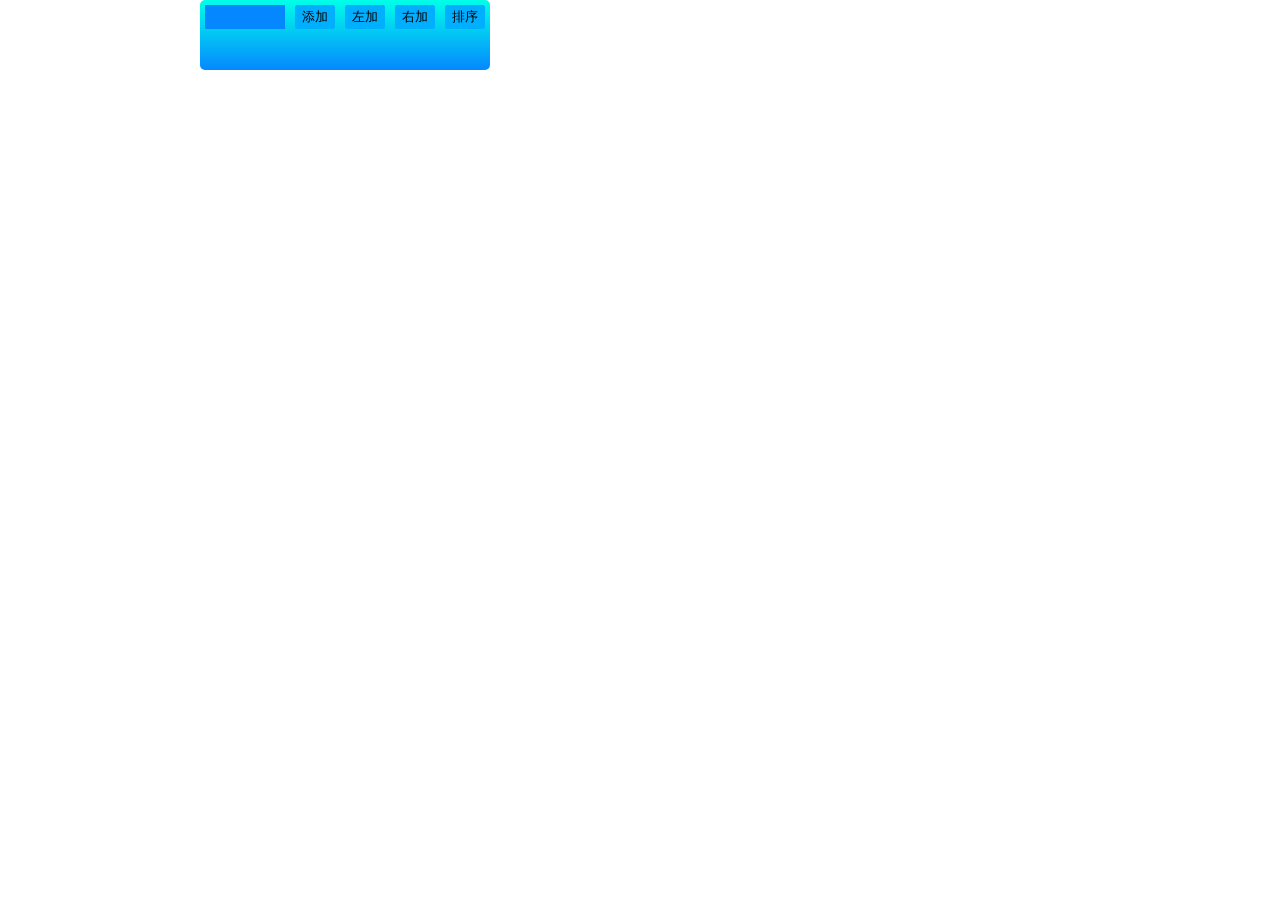
<file: binbin/task5.html>
<!DOCTYPE html>
<html lang="en">
<head>
	<meta charset="UTF-8">
	<title>task5</title>
	<style>
	    * {padding: 0; margin: 0;}
        .page {
        	min-height: 60px;
        	max-width: 280px;
        	float: left;
        	margin-left: 200px;
        	border-radius: 5px;
        	background: linear-gradient(#00FFE8,#0588FF);/*渐变*/
        	background: -webkit-linear-gradient(#00FFE8,#0588FF);
        	background: -o-linear-gradient(#00FFE8,#0588FF);
        	background: -moz-linear-gradient(#00FFE8,#0588FF);
        	padding: 5px;
        }
        .function {
        	height: 24px;
        	width: 280px;
        	float: left;
        }
        .function input[type=text] {
        	width: 80px;
        	height: 24px;
        	float: left;
        	outline: none;
        	border: none;
        	background-color: #0588FF;
        }
        .function input[type=button] {
        	width: 40px;
        	height: 24px;
        	float: left;
        	margin-left: 10px;
        	background-color: #00AFFF;
        	border: none;
        	border-radius: 2px;
        	outline: none;
        }
        .display {height: 50px;}
        .f1 {
        	width: 40px;
        	color: #fff;
        	font-size: 20px;
        	line-height: 30px;
        	text-align: center;
        	background-color: #00DEFF;
        	border-radius: 4px;
            float: left;
            margin-right: 6px;
            margin-top: 5px;
        }
	</style>
</head>
<body>
  <div class="page">
	<div class="function">
		<input type="text" id="insert">
        <input type="button" id="plus-num" value="添加" onclick="plusn()">
		<input type="button" id="plus-l" value="左加" onclick="plusl()">
		<input type="button" id="plus-r" value="右加" onclick="plusr()">
        <input type="button" id="resort" value="排序" onclick="reSort()">
	</div>
    <div class="display" id="display"></div>
<script type="text/javascript">
function plusn() {//判断是否为数字
    var maxlen = document.getElementById("display").childNodes.length;//大于等于60停止
    if (maxlen >= 20) {
        alert("最多20个");
        return false;
    };
    var Num = document.getElementById("insert").value;
    if (!isNaN(Num)) {
       if (Num >= 10 && Num<=100) {//判断是否在10到100之间
           var outDivNode = document.getElementById("display");
           var newDiv = document.createElement("div")
           newDiv.setAttribute("class", "f1");
           newDiv.setAttribute("onclick", "clickdel(this)");
           outDivNode.appendChild(newDiv);
           var lchild = outDivNode.lastChild;
           lchild.style.height = Num+"px";
           var X = 105 - Num;
           lchild.style.marginTop = X + "px";
       }
       else {
           alert("请输入10-100以内的数字！");
       };
    }
    else {
       alert("请输入数字！");
    };
};
function plusl() {
    var maxlen = document.getElementById("display").childNodes.length;
    if (maxlen >= 20) {
        alert("最多20个");
        return false;
    };
    var outDivNode = document.getElementById("display");
	var fchild = outDivNode.firstChild;
	var newDiv = document.createElement("div");
	newDiv.setAttribute("class", "f1");
	newDiv.setAttribute("onclick", "clickdel(this)");//点击属性
	outDivNode.insertBefore(newDiv,fchild);//插入到前面
	var fchild = outDivNode.firstChild;//不设置会生成一个空元素
	var x = Math.ceil(Math.random()*100);//生成随机数
    fchild.style.height = x+"px";//设置高度
    var X = 105 - x;//为了使底部对齐，采取反选的方法。
    fchild.style.marginTop = X + "px";
};
function plusr() {
    var maxlen = document.getElementById("display").childNodes.length;
    if (maxlen >= 20) {
        alert("最多20个");
        return false;
    };
	var outDivNode = document.getElementById("display");
	var newDiv = document.createElement("div");
	newDiv.setAttribute("class", "f1");
	newDiv.setAttribute("onclick", "clickdel(this)");
	outDivNode.appendChild(newDiv);
	var lchild = outDivNode.lastChild;
	x = Math.ceil(Math.random()*100);
    lchild.style.height = x+"px";//设置高度
    var X = 105 - x;//为了使底部对齐。采取反选的方法
    lchild.style.marginTop = X + "px"; //
};
function reSort() {//排序
    var outDivNode = document.getElementById("display");
    var innerDivNodes = outDivNode.childNodes;
    var divlist = new Array;//设置数组进行排序
    for (var i = 0;i<innerDivNodes.length;i++) {
        divlist[i] = innerDivNodes[i].offsetHeight;//获取高度
    };
    //divlist.sort();//从小到大默认
    divlist.sort(function mas(a,b) {
        return b- a;
    });//从大到小
    for (var i = 0;i<innerDivNodes.length;i++) {
        innerDivNodes[i].style.height = divlist[i]+"px";//动态设置高度
        var X = 105 - divlist[i];//为了使底部对齐。采取反选的方法
        innerDivNodes[i].style.marginTop = X + "px";
    };
};
function clickdel(divNode) {//点击方法
    var pNode = divNode.parentNode;
    pNode.removeChild(divNode);
};
</script>
</body>
</html>
</file>
<file: xiaowei/task2/style.css>
body {
	background-color: #C9C9C9;
	padding: 1px;
    margin: 0;
}
/*header*/
header {
	width: 100%;
	height: 50px;
	background-color: #000000;
	overflow: hidden;
}
header .logo {
    float: left;
    margin-left: 25px;
    margin-top: 5px;
}
.logo img {
	height: 40px;
	width: 112px;
}
nav li {
	float: right;
	display: inline;
	margin-right: 15px;
    font-size: 12px;
}
nav a:link {
	text-decoration: none;
	color: #FFFFFF;
}
nav a:visited {
	text-decoration: none;
	color: #747474;
}
/*content*/
h3 {font-size: 22px;}
h4 {font-size: 16px; color: #777777}
h6 {font-size: 12px; color: #777777}
p {text-indent: 2em;}
article,section,aside {
	font-size: 14px;
	background-color: #fff;
	margin: 20px;
	padding: 20px;
	box-shadow: 3px 3px 2px gray;
	overflow: hidden;
}
/*picture*/
.pic {
	text-align: center;
	width: 154px;
    font-size: 12px;
    margin:20px auto 20px 50px;
    border: 0.5px solid #7A7A7A;
}
.pic img {
	width: 144px;
	height: 90px;
	padding: 5px;
}
/*table*/
ol {font-weight: 600;}
table {
	width: 100%; 
	border: 1px solid #7A7A7A;
	border-collapse:collapse;
}
th {
	background-color: #000;
	color: #fff;
	border: 1px solid #7A7A7A;
}
td {border: 1px solid #7A7A7A;}
.conclusion {background-color: #C9C9C9 }
/*aside*/
.aside-title { 
	border-left: 3px solid #C9C9C9; 
	padding-left: 5px;
}
aside h3 {font-size: 14px;}
.name {
	width: 10%;
	float: right;
	text-align: right;
	line-height: 1.5;
	padding: 10px;
}
form {
	width: 60%;
	float: right;
	text-align: left;
	line-height: 1.5;
	padding: 10px;
}
.submit {
	width: 168%;
	color:#fff;
	background-color: #000AFF;
	margin-right: 50%;
	position: relative;
	right: 66%;
	border: 0;
	border-radius: 5px;
	overflow: visible;
}
/*footer*/
footer {
	width: 100%;
	height: 80px;
	background-color: #000000;
	overflow: hidden;
}
.copyright {
	width: 100px;
	margin:20px auto auto;
	color: #FFFFFF;
	font-size: 12px;
}
</file>
<file: xiaowei/task5/style.css>
body {
	background-color: #C9C9C9;
    padding: 0;
    margin: 0;
}
/*header*/
header {
	width: 100%;
	height: 50px;
	background-color: #000000;
	overflow: hidden;
}
header .logo {
    float: left;
    margin-left: 25px;
    margin-top: 5px;
}
.logo img {
	height: 40px;
	width: 112px;
}
nav li {
	float: right;
	display: inline;
	margin-right: 15px;
    font-size: 12px;
}
nav a:link {
	text-decoration: none;
	color: #FFFFFF;
}
nav a:visited {
	text-decoration: none;
	color: #747474;
}
/*content*/
.content {
	margin-right: 360px;/*构造一个普通流容器，以实现自适应*/
}
h3 {font-size: 22px;}
h4 {font-size: 16px; color: #777777}
h6 {font-size: 12px; color: #777777}
p {text-indent: 2em;}
article,section,aside {
	font-size: 14px;
	background-color: #fff;
	margin: 20px;
	padding: 20px;
	box-shadow: 3px 3px 2px gray;
	overflow: hidden;
}
/*picture*/
.pic {
	text-align: center;
	width: 154px;
	float: left;/*浮动以实现自适应*/
    font-size: 12px;
    margin:20px auto 20px 50px;
    border: 0.5px solid #7A7A7A;
}
.pic img {
	width: 144px;
	height: 90px;
	padding: 5px;
}
/*table*/
ol {font-weight: 600;}
table {
	width: 100%; 
	border: 1px solid #7A7A7A;
	border-collapse:collapse;
}
th {
	background-color: #000;
	color: #fff;
	border: 1px solid #7A7A7A;
}
td {border: 1px solid #7A7A7A;}
.conclusion {background-color: #C9C9C9 }
/*aside*/
aside {
	width: 300px;
	height: 100%;
	float: right;
}
.aside-title { 
	border-left: 3px solid #C9C9C9; 
	padding-left: 5px;
}
aside h3 {font-size: 14px;}
.name {
	width: 80px;
	float: right;
	text-align: right;
	line-height: 1.5;
	padding: 10px;
}
form {
	width: 60%;
	float: right;
	text-align: left;
	line-height: 1.5;
	padding: 10px;
}
.submit {
	width: 170%;
	color:#fff;
	background-color: #000AFF;
	margin-right: 50%;
	position: relative;
	right: 115px;
	border: 0;
	border-radius: 5px;
	overflow: visible;
}
/*footer*/
footer {
	width: 100%;
	height: 80px;
	background-color: #000000;
	overflow: hidden;
}
.copyright {
	width: 100px;
	margin:20px auto auto;
	color: #FFFFFF;
	font-size: 12px;
}
</file>
<file: xiaowei/task6/style.css>
body {margin: 0; padding: 0;}
.container {
	width: 980px;
    height: 1386px;
    margin: auto;
    position: relative;
}
/*********************header********************/
header {
	height: 61px;
	width: 892px;
	border-bottom: 2px solid #938e8c;
	margin: auto 44px;
	position: relative;
	overflow: hidden;
}
.logo {
	width: 110px;
	height: 61px;
	background-color: #d45d5c;
	position: relative;
}
.logo span {
	font-size: 36px;
	font-family: "黑体";
    text-align: center;
    line-height: 60px;
	color: #ffffff;
	position: absolute;
	bottom: 0;
	left: 0;
}
header span {
    font-size: 12px;
	font-family: "黑体";
	color: #d45d5c;
	position: absolute;
	bottom: 0;
	right: 0;
}
/********************content1*********************/
/*img-lefttop*/
.content1 {
	width: 892px;
	height: 301px;
	margin: 44px 44px auto;
	position: relative;
}
.img-lefttop {
	width: 641px;
	height: 301px;
	float: left;
	background-image: url(img/left-top.png);
}
.glass1 {
	width: 191px;
	height: 301px;
	background-color: #75b86b;
	float: left;
	opacity: 0.5;
    filter: alpha(opacity=50);
}
.glass2 {
	width: 191px;
	height: 301px;
	background-color: #cc8091;
	float: right;
	opacity: 0.5;
    filter: alpha(opacity=50);
}
/*aside*/
aside {
	width: 203px;
	height: 301px;
    border-top: 2px solid #cc8091;
    padding-top: 10px;
    float: right;
    position: relative;
}
.word1 {
	padding: 0;
	margin: 0;
	font-size: 24px;
	font-family: "微软雅黑";
	font-variant: small-caps;/*大型小写字母*/
	color: #000000;
	text-decoration: underline;
}
.word2 {
	white-space: nowrap;/*不让文本自动换行*/
	font-size: 12px;
	color: #676767;
	font-family: "楷体"；
	line-height: 10px;
}
.word3 {
	font-size: 116px;
	font-family: "微软雅黑";
	font-style: italic;
	color: #75b86b;
}
.word4 {
    font-size: 55px;
    font-family: "微软雅黑";
    color: #cc8091;
    position: absolute;
    left: 0;
    bottom: 0;
}
.word5 {
    font-size: 21px;
    font-family: "微软雅黑";
    color: #cc8091;
    position: absolute;
    left: 81px;
    bottom: 22px;
}
.word6 {
    font-size: 12px;
    font-family: "微软雅黑";
    color: #cc8091;
    position: absolute;
    left: 81px;
    bottom: 10px;
}
/**************************content2***********************/
.content2 {
	width: 641px;
	float: left;
	margin: 44px;
	padding: 0px;
	position: relative;
}
.text1,.text2 {
    width: 194px;
    float: left;
    margin-right: 22px;
}
.text1 span {
	font-size: 16px;
	font-family: "微软雅黑";
    font-weight: bold;
    text-decoration: underline;
    color: #418c59;
}
.text2 span {
	font-size: 16px;
	font-family: "微软雅黑";
    font-weight: bold;
    text-decoration: underline;
    color: #d2994f;
}
.text3 span {
	font-size: 16px;
	font-family: "微软雅黑";
    font-weight: bold;
    text-decoration: underline;
    color: #cc7680;
}
.text4 {
	font-size: 12px;
	position: absolute;
	bottom: 0;
	right: 118px;
}
.text1 p {
	font-size: 12px;
	color: #767777;
	font-family: "宋体";
	line-height: 16px;
}
.text2 p {
	font-size: 12px;
	color: #231815;
	font-family: "微软雅黑";
	line-height: 16px;
	opacity: 0.7;
    filter: alpha(opacity=70);
}
.text3 p {
	font-size: 12px;
	color: #767777;
	font-family: "微软雅黑";
	line-height: 16px;
}
.text4 span {
	color: #cd4a48;
	font-style: italic;
	opacity: 0.7;
    filter: alpha(opacity=70);
}
/***********************content3*********************/
/*title*/
.content3 {
	width: 892px;
	height: 637px;
	margin: 44px;
	position: relative;
}
.title {
	width: 415px;
	float: left;
	margin-bottom: 20px;
	padding-bottom: 20px;
	border-bottom: 2px solid #11456b;
}
.word7 {
	font-size: 72px;
	font-family: "黑体";
	font-weight: bold;
	font-style: italic;
	color: #f5e327;
}
.word8 {
	font-size: 42px;
	font-family: "黑体";
	font-weight: bold;
	line-height: 16px;
	color: #11456b;
}
.word9 {
	font-size: 33px;
	font-family: "黑体";
	font-weight: bold;
	color: #11456b;
}
/*img-right*/
.img-right {
	width: 458px;
	height: 257px;
	background-image: url(img/right.png);
	float: right;
	position: relative;
}
.glass3 {
	width: 458px;
	height: 61px;
	background-color: rgba(0,0,0,0.3);/*opac会使后代都变透明，改用rgba*/
	position: relative;
	bottom: -196px;
}
.word10 {
	height: 44px;
	width: 160px;
	float: left;
	margin:8px 0 9px 40px;
	padding-left: 15px;
	border-left: 3px solid #72b16a;
}
.word10 span {
	font-size: 30px;
	color: #FFFFFF;
	font-weight: 900;
}
.word11 {
	height: 12px;
	float: left;
    position: absolute;
    bottom: 24px;
    right: 180px;
}
.word11 span {
	font-size: 12px;
	color: #72b16a;
	font-style: italic;
}
/*art*/
.art {
	width: 415px;
	font-size: 2px;
	font-family: "宋体";
	line-height: 16px;
	padding: 2px;
	float: left;
}

.art p:first-letter {
	display: block;
	float: left;
	font-size: 70px;
	font-family: "微软雅黑";
	color: #f5e327;
    margin: 25px 5px 30px 0;
}
.art img {
	display: block;
    width: 167px;
    height: 288px;
    margin: 5px;
    float: right;
}
/*ad*/
.ad {
	width: 458px;
	height: 330px;
	background-color: #F1E94F;
	float: right;
	margin-top: 45px;
	position: relative;
}
.text5 {
    width: 255px;
    height: 123px;
    background-color: #d45d5c;
    position: relative;
    bottom: -27px;
    padding: 37px  5px 0px;
}
.ad li {
	font-size: 16px;
	font-family: "宋体";
	color: #5a5b5b;
	margin: 20px 0;
	line-height: 20px;
}
.ad span {
	font-size: 12px;
	font-family: "微软雅黑";
	color: #5a5b5b;
	font-style: italic;
	margin: 20px 0;
	line-height: 20px;
}
.word12 {
	width: 60px;
	height: 82px;
	border-right: 2px solid #fff;
	float: left;
	position: relative;
}
.word12 span {
	position: absolute;
	right: 5px;
	top: 10px;
	font-size: 96px;
	font-style: normal;
	color:#fff;
}
.word13 {
	width: 180px;
	float: right;
}
.word13 span {
	font-size: 21px;
	color: #fff;
	font-style: italic;
	font-family: "黑体";
	line-height: 24px;
}
.word14 {
	width: 180px;
	float: right;
}
.word14 p {
	font-size: 12px;
	color: #fff;
	font-family: "黑体";
	line-height: 10px;
	font-style: normal;
}
.text6 {
	height: 160px;
	width: 180px;
	position: absolute;
	right: 0;
	bottom: 0;
}
.text6 p {
	font-size: 14px;
	color: #5a5b5b;
	font-family: "黑体";
	line-height: 16px;
	font-style: italic;
}
.d-right {
	float: right;
	margin-right: 20px;
}
/*footer*/
footer {
	float: right;
	height: 61px;
	width: 892px;
	border-top: 2px solid #938e8c;
	margin: auto 44px;
	position: relative;
}
footer span {
    font-size: 12px;
	font-family: "黑体";
	color: #d45d5c;
	position: absolute;
	top: 0;
	right: 0;
}
</file>
<file: xiaowei/task9/style.css>
* {margin: 0px; padding: 0px;}
/**********header**********/
.page {
    width: 1280px;
	margin: auto;
	position: relative;
}
header {
	display: block;
	width: 100%;
	height: 40px;
	background-color: #05B3EE;
	position: relative;
}
header img {
	height: 40px;
	width: 75px;
	float: left;
	margin-left: 40px;
}
/*signbar*/
.signup {
	width: 52px;
	height: 20px;
	float: right;
	margin-right: 40px;
	margin-top: 10px;
	position: relative;
	overflow: hidden;
}
.manh {
	width:8px;
	height: 8px;
	background-color: #fff;
	border-radius: 4px;
	position: absolute;
	top: 3px;
	left: 4px;
}
.manb {
	width:16px;
	height: 16px;
	background-color: #fff;
	border-radius: 8px;
	position: absolute;
	bottom: -8px;
	left: 0;
}
.word2 {float:right; color: #fff;}
/*searchbar*/
.search {
	width: 250px;
	height: 20px;
	font-size: 12px;
	background-image: url("img/search.png");
	background-repeat: no-repeat;
	float: right;
	margin-top: 10px;
	margin-right: 10px;
	border: none;
	border-radius: 10px;
	padding: 0px 10px;
	outline: none;
}
.search:focus {background-image: none;}
/*********sidebar***********/
aside {
	float: left;
	width: 200px;
	height: 1400px;
	background-color: #242B36;
}
.icon {
	width: 200px;
	height: 120px;
	float: left;
}
.info1 {
	width: 200px;
	height: 80px;
	float: left;
	padding: 10px 20px;
}
.headicon {
	width: 60px;
	height: 60px;
	border-radius: 30px;
	float: left;
	overflow: hidden;
}
.info1 span {
	display: block;
	color: #fff;
	float: right;
	margin-right: 60px;
	margin-top: 20px;
}
.info2 {
	width: 200px;
	height: 40px;
	float: left;
}
.info2 span {
	display: block;
	width: 39px;
	height: 40px;
	float: left;
	color: #7D7A7A;
	font-size: 8px;
	padding: 0px 30px;
}
.vline {
	height: 35px;
	width: 0;
	border: 1px solid #7D7A7A;
	float: left;
}
/******三级下拉菜单*******/
.menu {
	width: 200px;
	float: left;
	color: #7D7A7A;
	font-size: 14px;
	line-height: 42px;
	margin-top: 20px;
}
.menu li {
    position: relative;
    padding-left: 20px;
    list-style: none;
}  
.file a {
    padding-left: 10px;
    text-decoration:none;
    display: block;
}
.menu li input {
    position: absolute;
    left: 0;
    margin-left: 0;
    opacity: 0;
    z-index: 2;
    cursor: pointer;
    height: 1em;
    width:1em;
    top: 0;
} 
.menu > ul > li:hover {background-color: rgba(255,255,255,0.1);color: #fff;}
.menu > ul li:hover ul li {color: #7D7A7A;}
.menu > ul li ul li:hover {color: #fff;}
.menu ul li a:link {color: #7D7A7A;}
.menu ul li a:visited {color: #7D7A7A;}
.menu ul li a:hover {color: #fff;}     
.menu input + ul {display: none;}  
.menu input + ul > li { 
    height: 0; 
    overflow: hidden;
    margin-left: -14px; 
    padding-left: 1px; 
}  
.menu li label {
    cursor: pointer;
    display: block;
    padding-left: 10px;
}  
.menu input:checked + ul {
    margin: -16px 0 0 -40px;
    padding: 16px 0 0 80px;
    height: auto;
    display: block;
}  
.menu input:checked + ul > li { height: auto;}
.jt {
	width: 14px;
	height: 14px;
	margin: 0 2px;
	float: left;
	margin-top: 14px;
	background-image: url(img/jt.png);
}
.menu > ul > li:hover > label .jt{
    transform: rotate(-90deg);
    -ms-transform: rotate(-90deg); /* IE 9 */
    -webkit-transform: rotate(-90deg); /* Safari and Chrome */
    -o-transform: rotate(-90deg); /* Opera */
    -moz-transform: rotate(-90deg); /* Firefox */
}
.menu > ul > li > ul > li:hover > label .jt{
    transform: rotate(-90deg);
    -ms-transform: rotate(-90deg); /* IE 9 */
    -webkit-transform: rotate(-90deg); /* Safari and Chrome */
    -o-transform: rotate(-90deg); /* Opera */
    -moz-transform: rotate(-90deg); /* Firefox */
}
/*********************content****************************/
.content {
	width: 1080px;
	height: 1400px;
	float: left;
	background-color: #D7D7D7;
}
/************part1**************/
.part1 {
	width: 1080px;
	height: 20px;
	color: #D7D7D7;
	font-size: 12px;
	background-color: #fff;
	text-align: left;
	line-height: 20px;
	text-indent: 1em;
	letter-spacing: 4px;
}
.part1 em {font-style: normal; color: #05B3EE; }
/*************part2****************/
.part2 {
	width: 840px;
	height: 60px;
	background-color: #FFF;
	float: left;
	margin-left: 80px;
	margin-top: 20px;
	padding: 10px 40px;
	position: relative;
}
.part2 label {
	font-size: 12px;
	color: #D7D7D7;
	padding-right: 5px;
}
.part2 select {
	padding-right: 20px;
	padding-left: 10px;
	font-size: 12px;
	height: 24px;
	margin-top: 5px;
	outline: none;
}
.part2 select {
	border: none;
	       appearance:none;/**清除默认样式*/
      -moz-appearance:none;
   -webkit-appearance:none;
   background: url("img/jt1.png") no-repeat scroll right #fff;
   border: 1px solid #D7D7D7;
}
.part2-1 {
	width: 120px;
	height: 60px;
	float: left;
	margin-right: 30px;
}
.part2-2 {
	width: 230px;
	height: 60px;
	float: left;
	margin-right: 10px;
}
.part2-2 select {width: 150px;}
.blank1 {
	height: 60px;
	width: 40px;
	float: right;
}
.blank1 img {width: 40px; height: 60px;}
.part2-3 {
	width: 310px; 
	height: 60px;
	float: left;
	margin-right: 10px;
}
.part2-3 span {
	font-size: 12px;
	color: #D7D7D7;
	padding-right: 5px;
}
.part2-3 input[type=text] {
	padding-left: 20px;
	font-size: 12px;
	height: 20px;
	margin-top: 5px;
	outline: none;
    border: 1px solid #D7D7D7;
}
#part2-3-3 {width: 110px;}
#part2-3-4 {width: 110px;}
.part2-4 input[type=submit] {
	width: 60px;
	height: 30px;
	border: none;
	background-color: #05B3EE;
	color: #fff; 
	position: relative;
	top: 15px;
    left: 10px;
    border-radius: 5px;
}
/**************part3****************/
.part3 {
	width: 920px;
	height: 60px;
	float: left;
	margin-left:80px;
	margin-top: 20px; 
}
.part3-1 {
	width: 35px;
	height: 60px;
	float: left;
	margin-right: 5px;
	background-color: #fff;
	position: relative;
}
.part3-1 img {
	width: 18px;
	height: 18px;
	position: absolute;
	top: 21px;
	left: 6px;
}
.part3-2 {
	width: 115px;
	height: 56px;
	float: left;
	margin-right: 5px;
	background-color: #fff;
	border-top: 4px solid #fff;
}
.part3-2:hover {border-color: #0BB1CA;}
.part3-2 span {
	height: 25px;
	width: 115px;
	line-height: 25px;
	padding-left: 20px;
	font-size: 14px;
}
.part3-2 span em {
	font-style: normal;
	font-size: 20px;
	color: red;
}
.part3-3 {
	width: 120px;
	height: 60px;
	float: left;
	background-color: #fff;
	line-height: 60px;
	font-size: 16px;
}
/*********part4**********/
.part4 {
	height: 80px;
	width: 920px;
	float: left;
	margin-left: 80px;
	margin-top: 20px;
}
.part4 div {float: left; font-size: 14px;}
.part4-1 {height: 20px; width: 100%;}
.part4-2 {
	width: 196px;
	height: 60px;
	margin-right: 40px;
	background-color: #fff;
	border-left: 4px solid #fff;
	position: relative;
}
.part4-fix {margin-right: 0;}
.part4-2-1 {
	width: 40px;
	height: 30px;
	position: absolute;
	left: 140px;
	top: 15px;
}
.bdc1 {border-color: green;}
.bdc2 {border-color: blue;}
.bdc3 {border-color: red;}
.bdc4 {border-color: yellow;}
.bgc1 {background-color: green;}
.bgc2 {background-color: blue;}
.bgc3 {background-color: red;}
.bgc4 {background-color: yellow;}
.part4-2 span {
	height: 60px;
	line-height: 24px;
	font-size: 12px;
	float: left;
	margin-top: 5px;
	margin-left: 5px;
}
/*************part5*****************/
.part5 {
	width: 540px;
	height: 400px;
	float: left;
	margin-left: 80px;
	margin-top: 20px;
	border-radius: 5px;
	background-color: #fff;
}
.part5-1 {
	width: 530px;
	height: 40px;
	float: left;
	color: #969696;
	background-color: #E2E2E2;
	line-height: 40px;
	padding-left: 10px;
	border-radius: 5px;
}
.part5-2 {
	width: 500px;
	height: 330px;
	float: left;
	margin-top: 10px;
	margin-left: 20px;
	position: relative;
}
.tab-item {
	width: 500px;
	height: 300px;
	background-color: #fff;
	position: absolute;
	bottom: 0px;
	border: 1px solid #000;
}
/**********页签**********/
#tab1 {z-index: 1;}
#tab2 {z-index: -1;}
#tab3 {z-index: -2;}
#tab4 {z-index: -3;}
#tab5 {z-index: -4;}
.part5-2 input#tabb2:focus ~ #tab2 {z-index: 2;}
.part5-2 input#tabb3:focus ~ #tab3 {z-index: 2;}
.part5-2 input#tabb4:focus ~ #tab4 {z-index: 2;}
.part5-2 input#tabb5:focus ~ #tab5 {z-index: 2;}
.part5-2 input[type="button"] {
	display: block;
	width: 78px;
	height: 29px;
	background-color: #E2E2E2;
	border: 1px solid #fff;
	outline: none;
}
#tabb1 {position: absolute; top: 0px;}
#tabb2 {position: absolute; top: 0px; left: 90px;}
#tabb3 {position: absolute; top: 0px; left: 180px;}
#tabb4 {position: absolute; top: 0px; left: 270px;}
#tabb5 {position: absolute; top: 0px; left: 360px;}
.part5-2 input#tabb1:focus {z-index: 5; border: 1px solid #000; border-bottom-color: #fff; background-color: #fff;}
.part5-2 input#tabb2:focus {z-index: 5; border: 1px solid #000; border-bottom-color: #fff; background-color: #fff;}
.part5-2 input#tabb3:focus {z-index: 5; border: 1px solid #000; border-bottom-color: #fff; background-color: #fff;}
.part5-2 input#tabb4:focus {z-index: 5; border: 1px solid #000; border-bottom-color: #fff; background-color: #fff;}
.part5-2 input#tabb5:focus {z-index: 5; border: 1px solid #000; border-bottom-color: #fff; background-color: #fff;}
/**************************/
.part5-2 table {
	border-collapse: collapse;
	float: left;
	margin-left: 47px;
	margin-top: 50px;
}
.part5-2 table td {
    width: 100px;
    height: 30px;
	border: 1px solid #969696;
	text-align: center;
	line-height: 30px;
}
/***********part6************/
.part6 {
	width: 360px;
	height: 400px;
	border-radius: 5px;
	float: left;
	margin-left: 20px;
	margin-top: 20px;
	background-color: #fff;
}
.part6-1 {
	width: 350px;
	height: 40px;
	float: left;
	color: #969696;
	background-color: #E2E2E2;
	line-height: 40px;
	padding-left: 10px;
	border-radius: 5px;
}
.part6-2 {
	width: 280px;
	height: 320px;
	float: left;
	margin-left: 40px;
	margin-top: 20px;
}
.part6-2-1 {
	width: 280px;
	height: 40px;
	float: left;
}
.part6-2-2 {
	width: 110px;
	height: 38px;
	border: 1px solid #000;
	border-left-color: #fff;
	float: left;
	margin-top: 10px;
}
.part6-2-3 {
	width: 166px;
	height: 38px;
    border: 1px solid #000;
	border-left: none;
	border-right-color: #fff;
	float: left;
	margin-top: 10px;
}
.part6-2-4 {
	width: 280px;
	height: 160px;
	float: left;
	margin-top: 10px;
	border-bottom: 1px solid #000;
}
.part6-2 h4 {font-size: 12px; font-weight: 400;}
.part6-2 span {font-size: 12px;}
.part6-2-5 {
	width: 280px;
	height: 40px;
	float: left;
}
.xieyi {float: left;}
.part6-2 input[type=checkbox] {float: left; margin-top: 2px;}
.part6-2 input[type=submit] {
	width: 50px;
	height: 20px;
	border: none;
	background-color: #05B3EE;
	color: #fff; 
	position: relative;
    left: 140px;
    border-radius: 5px;
}
/***********part7*************/
.part7 {
	width: 360px;
	height: 400px;
	border-radius: 5px;
	float: left;
	margin-left: 80px;
	margin-top: 20px;
	background-color: #fff;
}
.part7-1 {
	width: 350px;
	height: 40px;
	float: left;
	color: #969696;
	background-color: #E2E2E2;
	line-height: 40px;
	padding-left: 10px;
	border-radius: 5px;
}
.part7-2 {
	width: 320px;
	height: 40px;
	float: left;
	margin-left: 20px;
	margin-top: 20px;
}
.part7-2 select {
	width: 75px;
	height: 30px;
	float: left;
	margin-left: 5px;
}
.part7-2 button {
	width: 75px;
	height: 30px;
	float: left;
	margin-left: 5px;
	border: 1px solid #C5C3C3;
	background-color: #fff;
}
.part7-3 {
	width: 280px;
	height: 36px;
	padding: 0 20px;
	float: left;
	margin-left: 20px;
    border-top: 2px solid #08E5E7;
    border-bottom: 2px solid #23EF27;
}
.part7-3-1 {
	width: 40px;
	height: 36px;
	float: left;
	line-height: 36px;
	text-align: center;
}
.part7-4 {padding-left: 30px;}
.part7-4 table td {
	width: 38px;
	height: 38px;
	font-size: 20px;
	text-align: center;
	border: 1px solid transparent;
}
.part7-4 table td:hover {border-color: #F6960D;}
.zhoumo {color: red;}
/***********part8*************/
.part8 {
	width: 540px;
	height: 400px;
	float: left;
	margin-left: 20px;
	margin-top: 20px;
	border-radius: 5px;
	background-color: #fff;
}
.part8-1 {
	width: 530px;
	height: 40px;
	float: left;
	color: #969696;
	background-color: #E2E2E2;
	line-height: 40px;
	padding-left: 10px;
	border-radius: 5px;
}
.part8-2 {
	width: 540px;
	float: left;
	padding-left: 40px;
	padding-top: 20px;
}
.part8-2 table {border-collapse: collapse;}
.p8-tb1 {
	width: 80px;
	height: 28px;
	text-align: center;
	border: 1px solid #C8C8C8;
}
.p8-tb2 {
	width: 120px;
	height: 28px;
	text-align: center;
	border: 1px solid #C8C8C8;
}
.p8-tb3 {
	width: 230px;
	height: 28px;
	border: 1px solid #C8C8C8;
	padding-left: 20px;
}
.p8-tb3 span {font-size: 12px;}
.p8-tb3-b {
	width: 100px;
	height: 4px;
	float: right;
	margin-top: 12px;
	margin-right: 40px;
	background-color: #C8C8C8; 
}
.p8-tb3-c-1 {width: 96px; height: 4px; background-color: #FF2900;}
.p8-tb3-c-2 {width: 58px; height: 4px; background-color: #FF4300;}
.p8-tb3-c-3 {width: 46px; height: 4px; background-color: #FFC400;}
.p8-tb3-c-4 {width: 44px; height: 4px; background-color: #AAFF00;}
.p8-tb3-c-5 {width: 44px; height: 4px; background-color: #1AFF00;}
.p8-tb3-c-6 {width: 42px; height: 4px; background-color: #00FF76;}
.p8-tb3-c-7 {width: 40px; height: 4px; background-color: #00FFF7;}
.p8-tb3-c-8 {width: 38px; height: 4px; background-color: #0081FF;}
.p8-tb3-c-9 {width: 38px; height: 4px; background-color: #1500FF;}
.p8-tb3-c-10 {width: 36px; height: 4px; background-color: #A000FF;}
</file>
